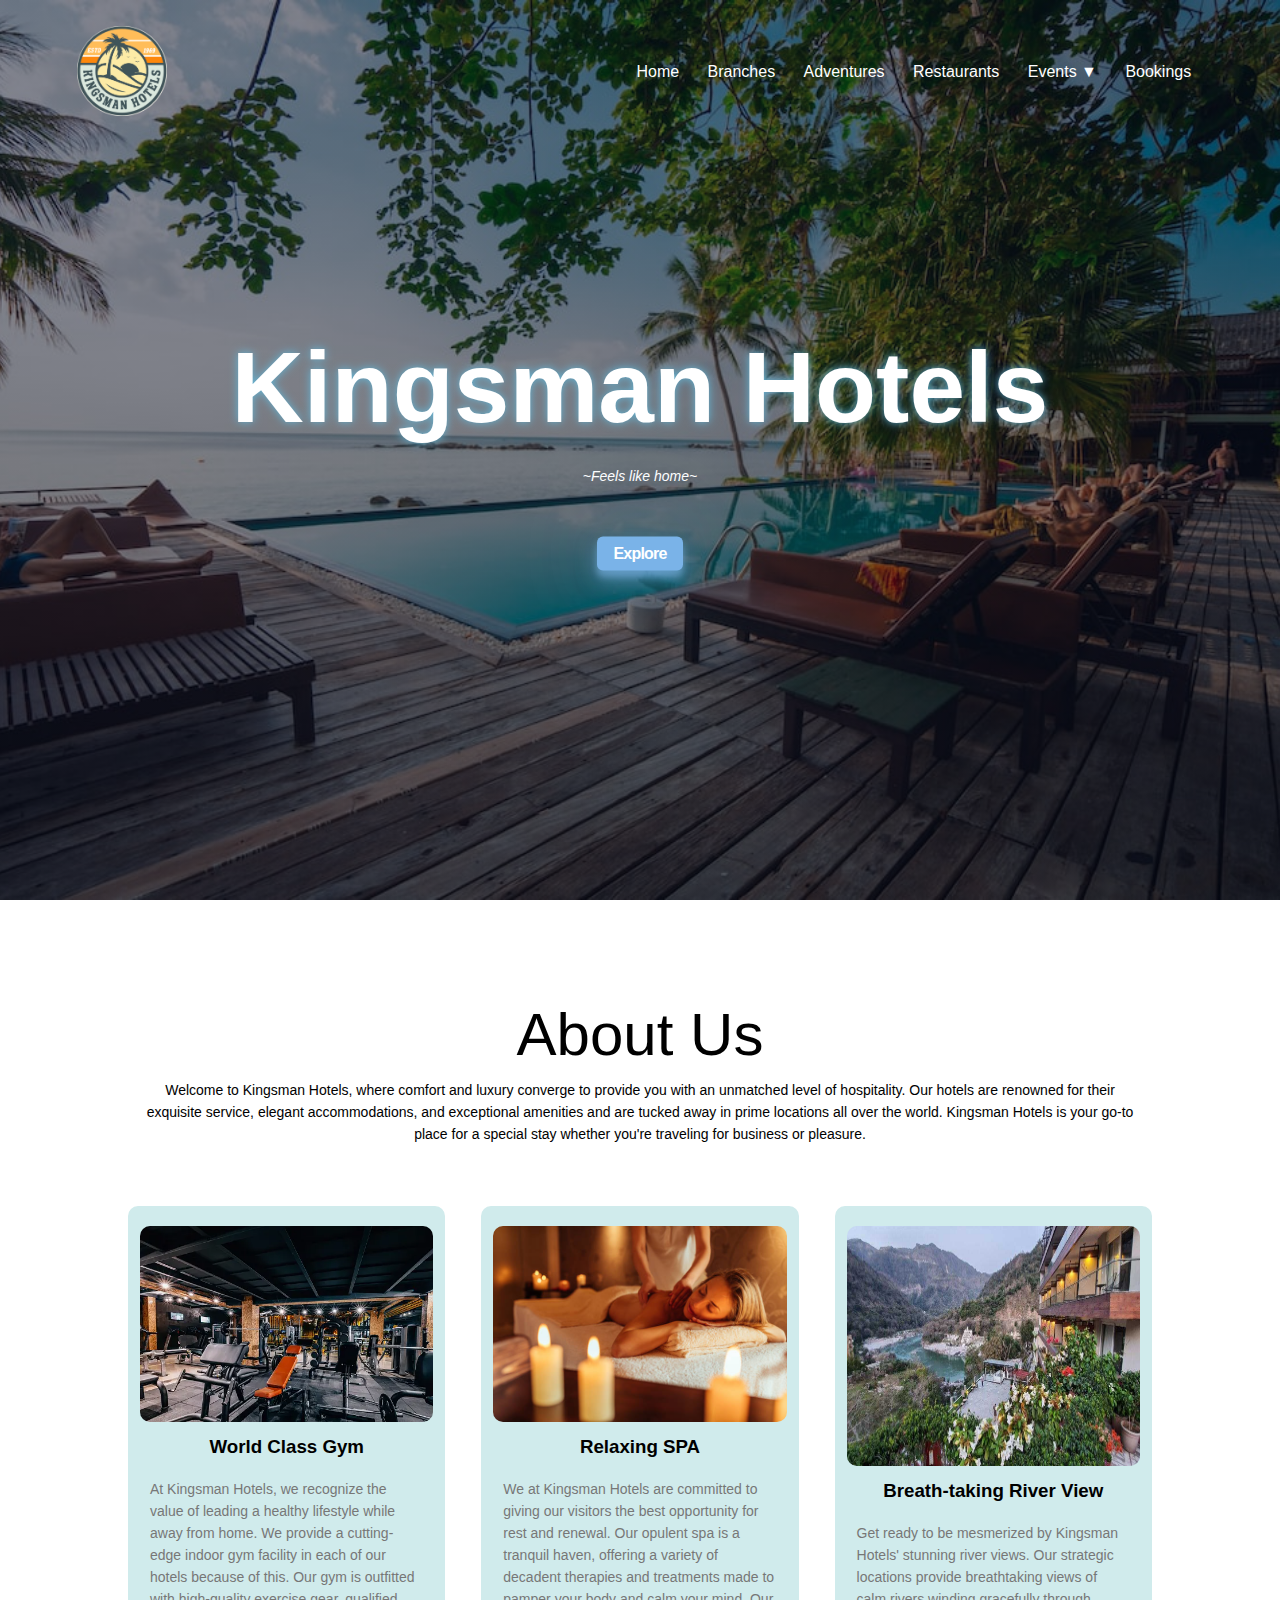
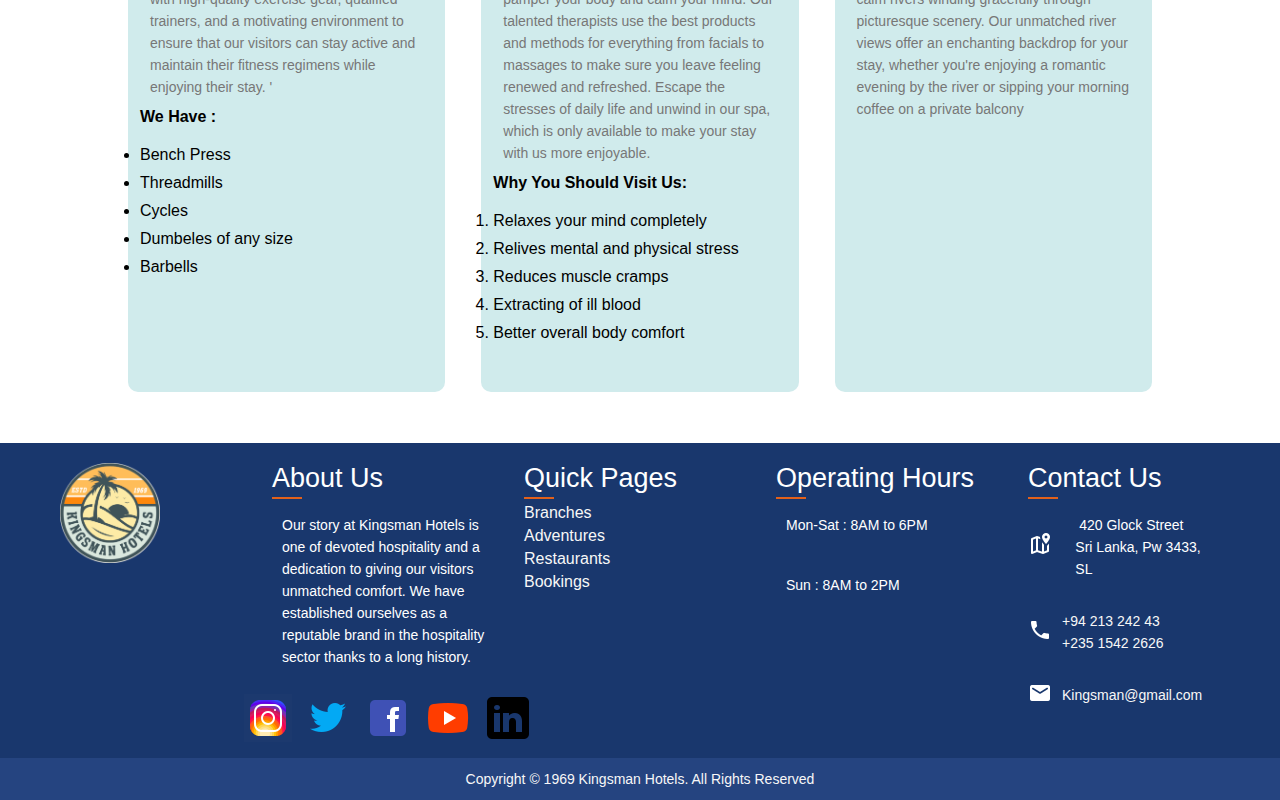
<file: index.html>
<!DOCTYPE html>

<html>
    <head>
        <meta name="viewport" content="width=device-width, initial-scale=1.0">
        <title>Kingsman Hotels</title>
        <link rel="stylesheet" href="styles/home.css">
        
        <link rel="apple-touch-icon" sizes="180x180" href="favicons/apple-touch-icon.png">
        <link rel="icon" type="image/png" sizes="32x32" href="favicons/favicon-32x32.png">
        <link rel="icon" type="image/png" sizes="16x16" href="favicons/favicon-16x16.png">
        <link rel="manifest" href="manifest.json">
        <link rel="mask-icon" href="favicons/safari-pinned-tab.svg" color="#f5f5f5">
        <link rel="shortcut icon" href="favicons/favicon.ico">
        <meta name="msapplication-TileColor" content="#f5f5f5">
        <meta name="msapplication-config" content="favicons/browserconfig.xml">
        <meta name="theme-color" content="#f5f5f5">
        


    </head>

    <body>
        <section class="header">
            <nav>
                <a href="#"><img id="logo"   src="images/oglogo.png" alt="logo"></a>
                <div class="nav-links" id="navLinks">
                    <img src="images/icons/cross2.png" class="fa" onclick="hideMenu()">
                    <ul>
                        <li><a href="index.html">Home</a></li>
                        <li><a href="branches.html">Branches</a></li>
                        <li><a href="adventures.html">Adventures</a></li>
                        <li><a href="restaurant.html">Restaurants</a></li>
                        <li>
                            <a href="#">Events ▼</a>
                            <ul class="dropdown">
                                <li><a href="weddings.html">Weddings</a></li>
                                <li><a href="workshops.html">Workshops </a></li>
                            </ul>                                                                       
                        </li>
                        <li><a href="booking.html">Bookings</a></li>
                    </ul>
                </div>
                <img src="images/icons/menubar.png" class="fa" onclick="showMenu()">
            </nav>
        <div class="text-box">
            <h1 class="glow-text">Kingsman Hotels</h1>
            <p><i>~Feels like home~</i></p>

            <a href="#ex" class="hero-btn">Explore</a>



        </div>
        
        </section>

        <!-----Features-->
        <section class="home-sketch">
            <div id="ex"></div>
        
        <section class="features">
            <div class="home-box">
            <h1>About Us</h1>
            <p class="intro-para">Welcome to Kingsman Hotels, where comfort and luxury converge to provide you with an unmatched level of hospitality. Our hotels are renowned for their exquisite service, elegant accommodations, and exceptional amenities and are tucked away in prime locations all over the world. Kingsman Hotels is your go-to place for a special stay whether you're traveling for business or pleasure.
            
           
                        </p>
            </div>
            <div class="row">
                <div class="features-col">
                    <img src="images/gym.webp">
                    <h3>World Class Gym</h3>
                    <p>At Kingsman Hotels, we recognize the value of leading a healthy lifestyle while away from home. We provide a cutting-edge indoor gym facility in each of our hotels because of this. Our gym is outfitted with high-quality exercise gear, qualified trainers, and a motivating environment to ensure that our visitors can stay active and maintain their fitness regimens while enjoying their stay. '<br>
                        <h4><b>We Have :</b></h4> </p>
                         <ul class="home-list">
            
                            <li>Bench Press</li>
                            <li>Threadmills</li>
                            <li>Cycles</li>
                            <li>Dumbeles of any size</li>
                            <li>Barbells</li>
                        </ul>  
                </div>
                <div class="features-col">
                    <img src="images/spa3.jpg">
                    <h3>Relaxing SPA</h3>
                    <p>We at Kingsman Hotels are committed to giving our visitors the best opportunity for rest and renewal. Our opulent spa is a tranquil haven, offering a variety of decadent therapies and treatments made to pamper your body and calm your mind. Our talented therapists use the best products and methods for everything from facials to massages to make sure you leave feeling renewed and refreshed. Escape the stresses of daily life and unwind in our spa, which is only available to make your stay with us more enjoyable.
                        <br>

                        <h4><b>Why You Should Visit Us: </b></h4> </p> 
                        <ol class="home-list">
                            <li>Relaxes your mind completely</li>
                            <li>Relives mental and physical stress</li>
                            <li>Reduces muscle cramps</li>
                            <li>Extracting of ill blood</li>
                            <li>Better overall body comfort</li>
                        </ol>
                    
                    
                    
                    </p>
                </div>
                <div class="features-col">
                    <img src="images/river2.jpg" height="240">
                    <h3>Breath-taking River View</h3>
                    <p>Get ready to be mesmerized by Kingsman Hotels' stunning river views. Our strategic locations provide breathtaking views of calm rivers winding gracefully through picturesque scenery. Our unmatched river views offer an enchanting backdrop 
                        for your stay, whether you're enjoying a romantic evening by the river or sipping your morning coffee on a private balcony</p>
                </div>
            </div>
        </section>
        </section>


 <!--footer-->
            
        <footer>
            <div class="footer-container">

                <div class="foot-logo">
                    <img src="images/oglogo.png">
                </div>
                
                <div class="sec-aboutus">
                    <h2>About Us</h2>
                    <p>Our story at Kingsman Hotels is one of devoted hospitality and a dedication to giving our visitors unmatched comfort. We have established ourselves as a reputable brand in the hospitality sector thanks to a long history.
                    </p>
                    <ul class="sci">

                        <li><a href="#"><img src="images/icons/insta1.png" ></a></li>
                        <li><a href="#"><img src="images/icons/twitter.png"></a></li>
                        <li><a href="#"><img src="images/icons/facebook.png"></a></li>
                        <li><a href="#"><img src="images/icons/youtube.png"></a></li>
                        <li><a href="#"><img src="images/icons/linkedin.png"></a></li>
                    </ul>
                </div>
                <div class="sec-quicklinks">
                    <h2>Quick Pages</h2>
                    <ul>
                        <li> <a href="branches.html">Branches</a> </li>
                        <li> <a href="adventures.html">Adventures</a> </li>
                        <li> <a href="restaurant.html">Restaurants</a> </li>
                        <li> <a href="booking.html">Bookings</a> </li>
                        
                    </ul>
                </div>

                <div class="hours">
                    <h2>Operating Hours</h2>
                    <p> Mon-Sat : 8AM to 6PM</p> <br>
                    <p> Sun : 8AM to 2PM</p>
                </div>
                <div class="sec-contact">
                    <h2>Contact Us</h2>
                    <ul class="info">
                        <li>
                            <span><img src="images/icons/mapmark.png"></span>
                            &nbsp;&nbsp;&nbsp;<p>&nbsp;420 Glock Street<Br>
                            Sri Lanka, Pw 3433, <BR>SL</p>
                        </li>
                        <li>
                            <span><img src="images/icons/phone3.png" ></span>
                            <p><a href="tel:+12852525">+94 213 242 43</a><br>
                                <a href="tel:+12852525">+235 1542 2626</a></p>   
                        </li>
                        <li>
                            <span><img src="images/icons/envelope.png"></span>
                            <p><a href="mailto:Kingsman@gmail.com">Kingsman@gmail.com</a> </p>
                        </li>
                    </ul>
                </div>
            </div>


            <!----footer social icons: 

Instagram Icons, Logos, Symbols – Free download PNG, SVG (no date b). Available at: https://icons8.com/icons/set/instagram.
Facebook Icons, Logos, Symbols – Free download PNG, SVG (no date). Available at: https://icons8.com/icons/set/facebook.
YouTube Icons, Logos, Symbols – Free download PNG, SVG (no date). Available at: https://icons8.com/icons/set/youtube.
LinkedIn Icons, Logos, Symbols – Free download PNG, SVG (no date). Available at: https://icons8.com/icons/set/linkedin.
Twitter Icons, Logos, Symbols – Free download PNG, SVG (no date). Available at: https://icons8.com/icons/set/twitter.


header:
Kaunas, S. (2020) brown wooden table and chairs on brown wooden deck near body of water during daytime, Unsplash. Available at: https://unsplash.com/photos/TAgGZWz6Qg8.


backg

Siricharattakul, S. (2021) “Download Abstract blur beautiful hotel and resort background for free,” Vecteezy [Preprint]. Available at: https://www.vecteezy.com/photo/2258018-abstract-blur-beautiful-hotel-and-resort-background.


gym:
Unsplash (no date) Unsplash | Beautiful Free Photo Community. Available at: https://unsplash.com/s/photos/gym-weights.

spa:

Bernardbodo (2018) Young woman enjoying a massage at a spa. Available at: https://www.istockphoto.com/photo/soaked-up-in-the-serenity-gm951646474-259765755.

river-view: 

Holidify (2023) “Riverside Resorts in Rishikesh for The Ganga Views,” www.holidify.com [Preprint]. Available at: https://www.holidify.com/hotel-collections/riverside-resorts-in-rishikesh. -->

        </footer>
        <div class="copyright-text">
            <p>Copyright © 1969 Kingsman Hotels. All Rights Reserved</p>
        </div>
                


        <!-------JavaScript for toggle menu-->
    <script>
        var navLinks = document.getElementById("navLinks");

        function showMenu() {
            navLinks.style.right = "0";
        }

        function hideMenu(){
            navLinks.style.right="-200px";
        }




    </script>
    </body>
</html>
</file>
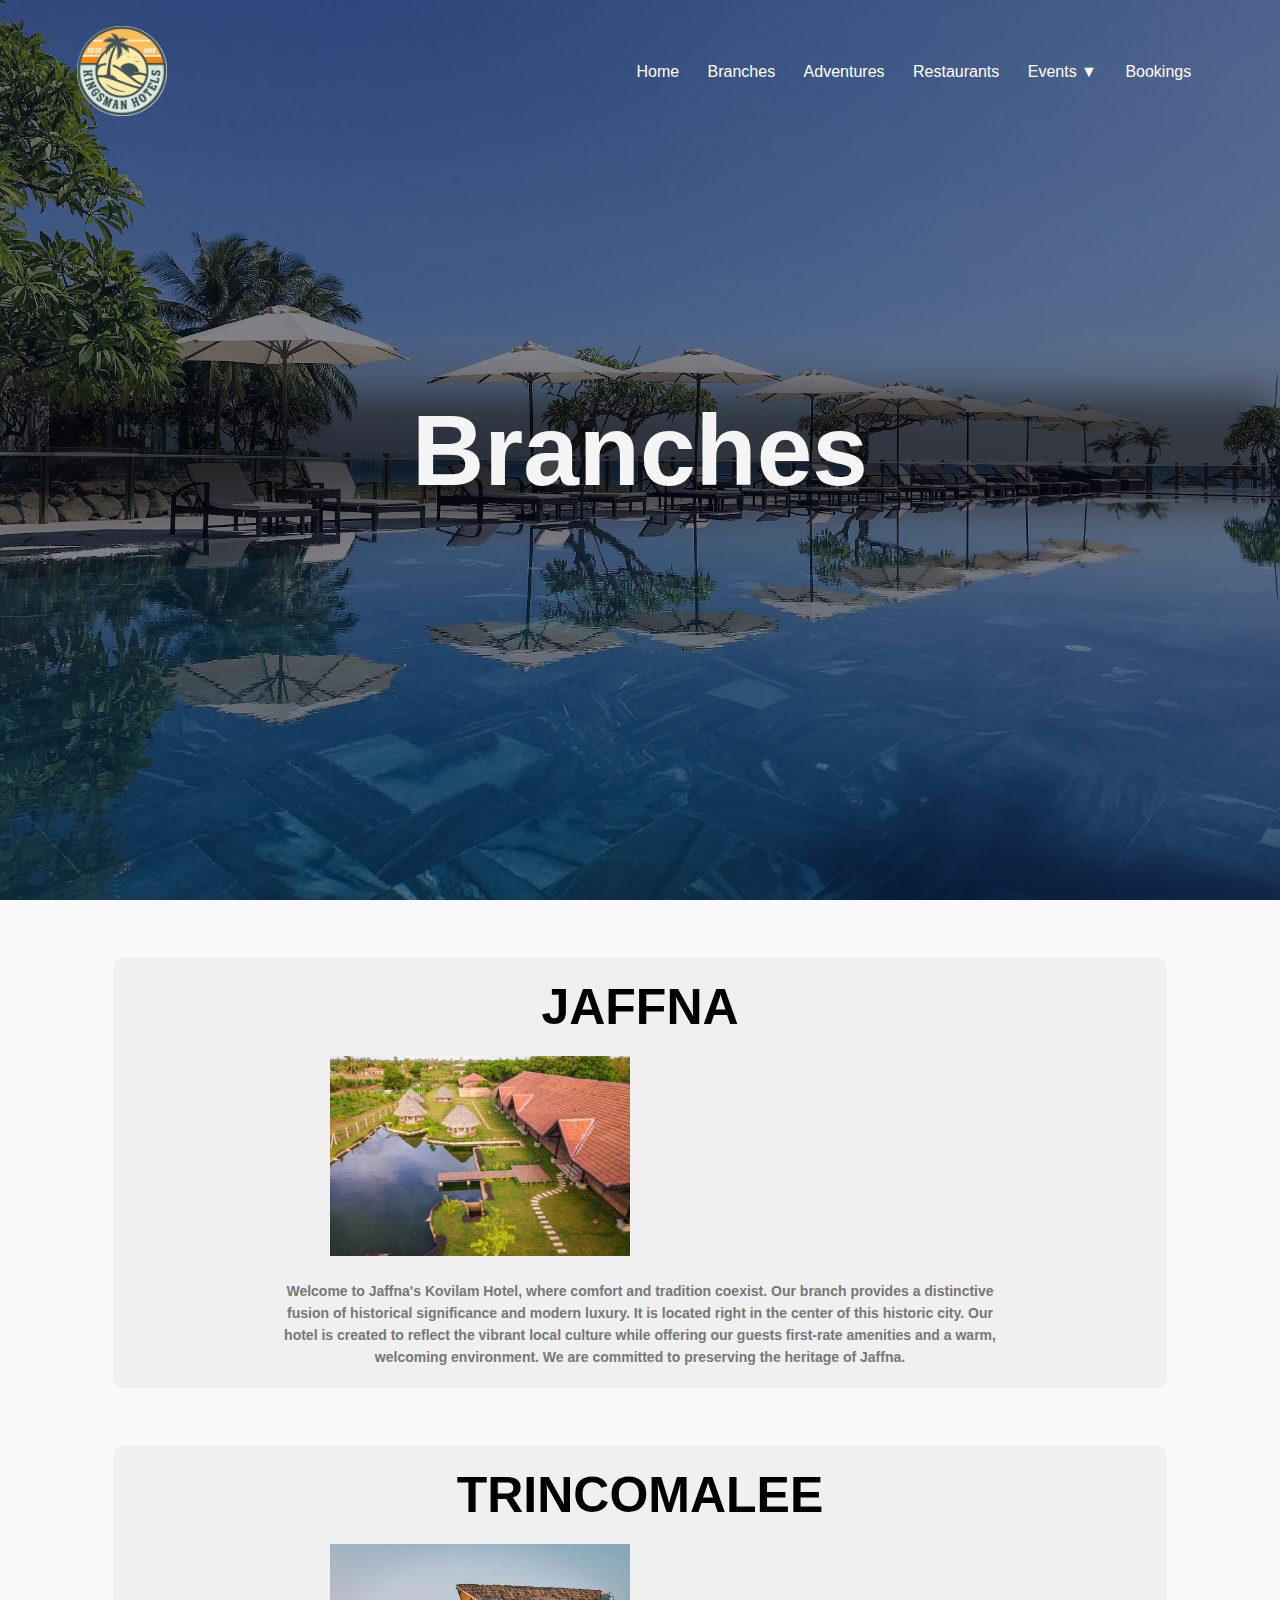
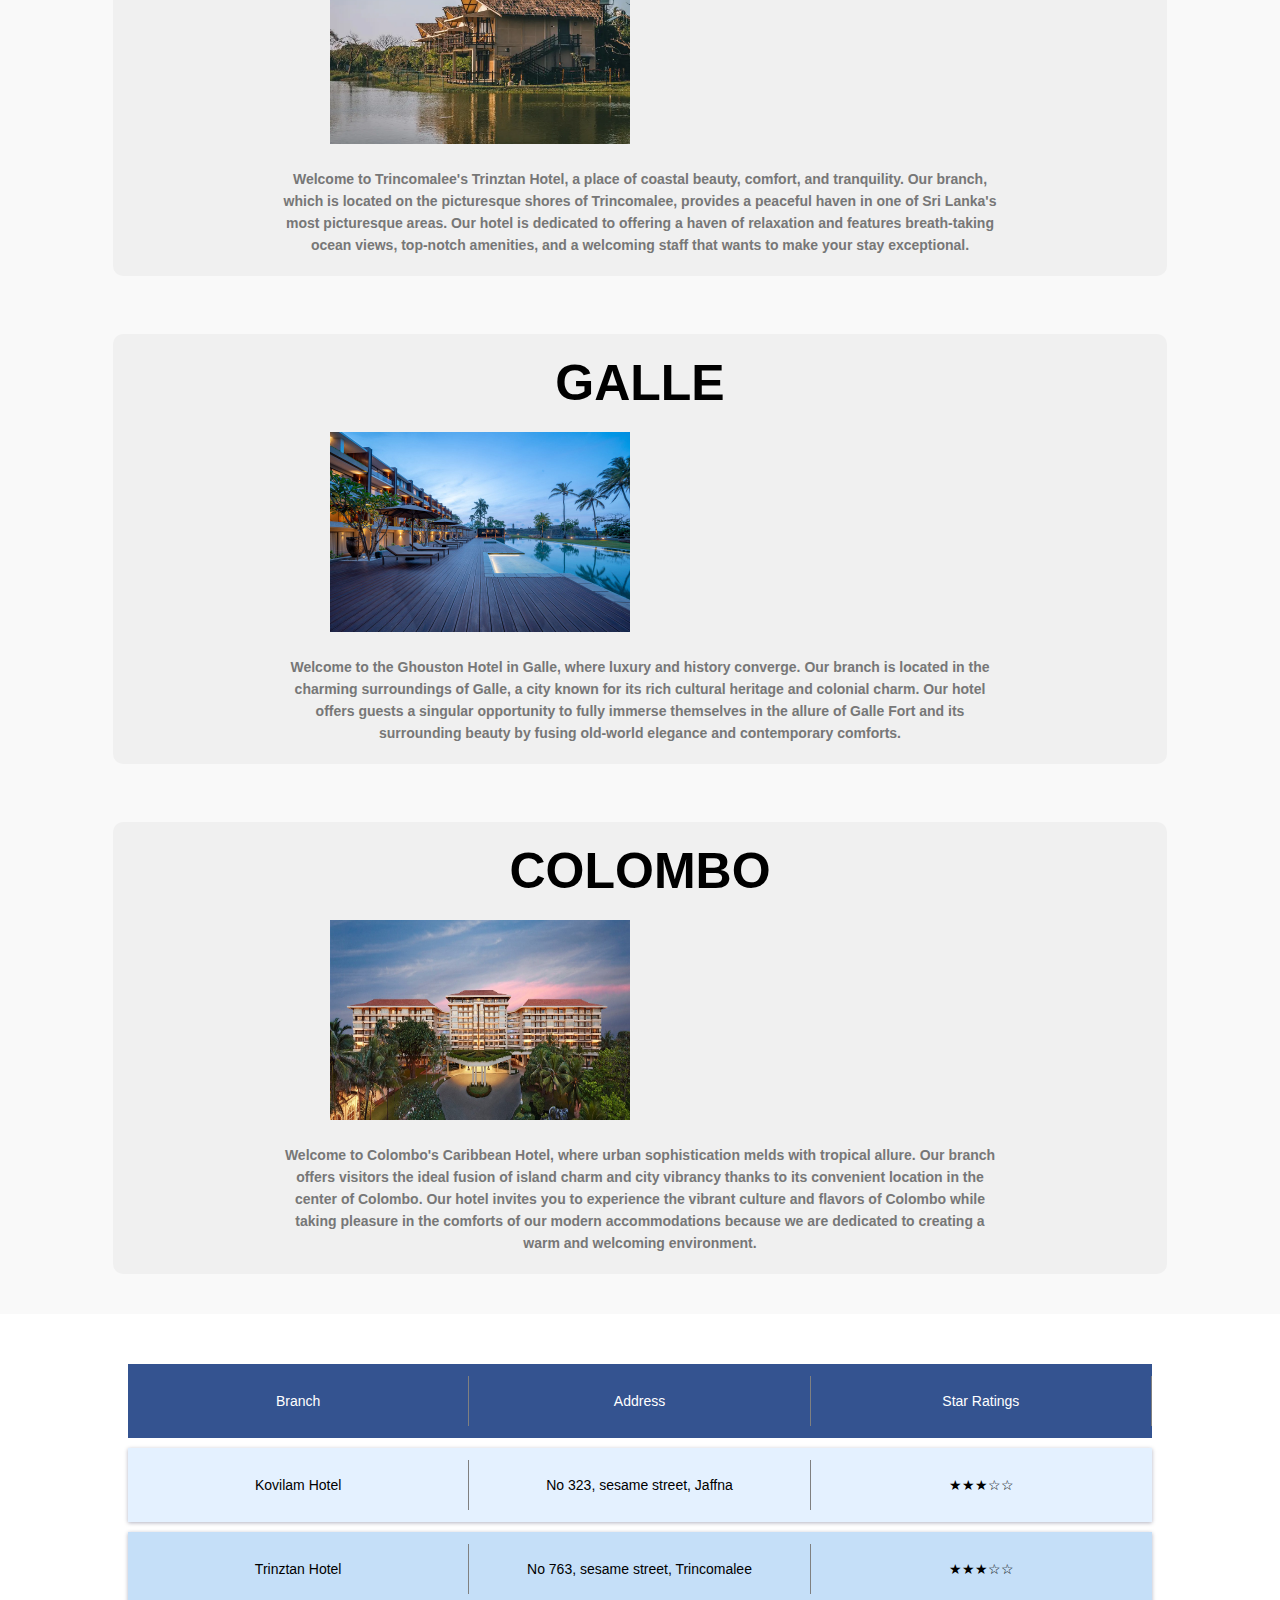
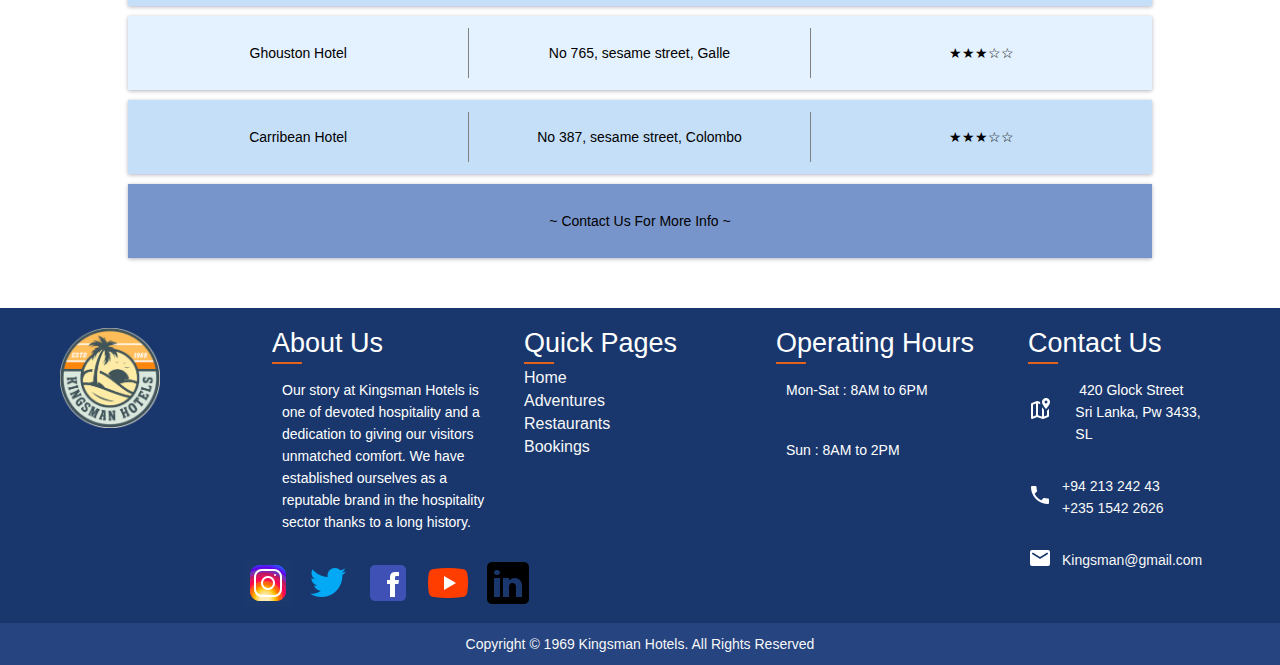
<file: branches.html>
<!DOCTYPE html>

<html>
    <head>
        <meta name="viewport" content="width=device-width, initial-scale=1.0">
        <title>Kingsman Hotels</title>
        <link rel="stylesheet" href="styles/home.css">
        
        <link rel="apple-touch-icon" sizes="180x180" href="favicons/apple-touch-icon.png">
        <link rel="icon" type="image/png" sizes="32x32" href="favicons/favicon-32x32.png">
        <link rel="icon" type="image/png" sizes="16x16" href="favicons/favicon-16x16.png">
        <link rel="manifest" href="manifest.json">
        <link rel="mask-icon" href="favicons/safari-pinned-tab.svg" color="#f5f5f5">
        <link rel="shortcut icon" href="favicons/favicon.ico">
        <meta name="msapplication-TileColor" content="#f5f5f5">
        <meta name="msapplication-config" content="favicons/browserconfig.xml">
        <meta name="theme-color" content="#f5f5f5">
        
        


    </head>

    <body class="backg">
        
        <section class="branch-header">
            <nav>
                <a href="#"><img id="logo" src="images/oglogo.png" alt="logo"></a>
                <div class="nav-links" id="navLinks">
                    <img src="images/icons/cross2.png" class="fa" onclick="hideMenu()">
                    <ul>
                        <li><a href="index.html">Home</a></li>
                        <li><a href="branches.html">Branches</a></li>
                        <li><a href="adventures.html">Adventures</a></li>
                        <li><a href="restaurant.html">Restaurants</a></li>
                        <li>
                            <a href="#">Events ▼</a>
                            <ul class="dropdown">
                                <li><a href="weddings.html">Weddings</a></li>
                                <li><a href="workshops.html">Workshops </a></li>
                            </ul>                                                                       
                        </li>
                        <li><a href="booking.html">Bookings</a></li>
                    </ul>
                </div>
                <img src="images/icons/menubar.png" class="fa" onclick="showMenu()">
            </nav>
            <div  class="branch-topic">
                <h1> Branches</h1>
                
            </div>
        </section>
        


    
        <section class="main_backg">
            <br>
            
                <section class="sec">
                    <div class="branch-full">
                        <div class="branch-name">
                            <h1 class="sec-header">JAFFNA</h1> 
                        </div>
                        <div class="sec-content">
                            <div class="sec-img">
                                <img src="images/jaffna.jpg">
                            </div>
                            <iframe src="https://www.google.com/maps/embed?pb=!1m18!1m12!1m3!1d3933.191216247005!2d80.01107957480713!3d9.664697078714935!2m3!1f0!2f0!3f0!3m2!1i1024!2i768!4f13.1!3m3!1m2!1s0x3afe56aa3b5ed5d1%3A0x833c08ea7eb5685e!2sJetwing%20Jaffna!5e0!3m2!1sen!2sth!4v1694403410558!5m2!1sen!2sth" width="600" height="450" style="border:0;" allowfullscreen="" loading="lazy" referrerpolicy="no-referrer-when-downgrade"></iframe>
                            <p class="para">Welcome to Jaffna's Kovilam Hotel, where comfort and tradition coexist. Our branch provides a distinctive fusion of historical significance and modern luxury. It is located right in the center of this historic city. Our hotel is created to reflect the vibrant local culture while offering our guests first-rate amenities and a warm, welcoming environment. We are committed to preserving the heritage of Jaffna.
                            </p>
                    </div>
                </section>
        
            
            
            <Br>
            
           
            <section class="sec">
                <div class="branch-full">
                        <div class="branch-name">
                            <h1 class="sec-header">TRINCOMALEE</h1>
                        </div>
                        
                        <div class="sec-content">
                            <div class="sec-img">
                                <img src="images/trinco.webp">
                            </div>
                            
                            <iframe src="https://www.google.com/maps/embed?pb=!1m18!1m12!1m3!1d3944.999011539184!2d81.21772637782092!3d8.59609167359135!2m3!1f0!2f0!3f0!3m2!1i1024!2i768!4f13.1!3m3!1m2!1s0x3afbbcf17403f589%3A0xc31989880d9b68d0!2sJKAB%20Beach%20Resort!5e0!3m2!1sen!2sth!4v1694403454759!5m2!1sen!2sth" width="600" height="450" style="border:0;" allowfullscreen="" loading="lazy" referrerpolicy="no-referrer-when-downgrade"></iframe>
                            
                            
                            <p class="para">Welcome to Trincomalee's Trinztan Hotel, a place of coastal beauty, comfort, and tranquility. Our branch, which is located on the picturesque shores of Trincomalee, provides a peaceful haven in one of Sri Lanka's most picturesque areas. Our hotel is dedicated to offering a haven of relaxation and features breath-taking ocean views, top-notch amenities, and a welcoming staff that wants to make your stay exceptional.</p>
                        </div>
                </div>    
            </section>
            
            <Br>
            
            
            <section class="sec">
                <div class="branch-full">
                        <div class="branch-name">
                            <h1 class="sec-header">GALLE</h1>
                        </div>
                        <div class="sec-content">
                            <div class="sec-img">
                            
                            <img src="images/galle1.jpg" >
                        </div>
                        <iframe src="https://www.google.com/maps/embed?pb=!1m18!1m12!1m3!1d3967.730072289573!2d80.20988897478279!3d6.031735228683021!2m3!1f0!2f0!3f0!3m2!1i1024!2i768!4f13.1!3m3!1m2!1s0x3ae173a2d8360235%3A0xdf2f74057e1c0bdb!2sLe%20Grand%20Galle!5e0!3m2!1sen!2sth!4v1694403486947!5m2!1sen!2sth" width="600" height="450" style="border:0;" allowfullscreen="" loading="lazy" referrerpolicy="no-referrer-when-downgrade"></iframe>
                        
                            
                            
                            <p class="para">Welcome to the Ghouston Hotel in Galle, where luxury and history converge. Our branch is located in the charming surroundings of Galle, a city known for its rich cultural heritage and colonial charm. Our hotel offers guests a singular opportunity to fully immerse themselves in the allure of Galle Fort and its surrounding beauty by fusing old-world elegance and contemporary comforts.
                            </p>
                        </div>
                
                    
                </div>
            </section>
            <br>
            
            <section class="sec">
                <div class="branch-full">
                        <div class="branch-name">
                            <h1 class="sec-header">COLOMBO</h1>
                        </div>
                        
                        
                        <div class="sec-content">
                            <div class="sec-img ">
                                <img src="images/colombo.jpeg">
                            </div>
                            <iframe src="https://www.google.com/maps/embed?pb=!1m18!1m12!1m3!1d3960.6484428465883!2d79.84216527478706!3d6.932555018275134!2m3!1f0!2f0!3f0!3m2!1i1024!2i768!4f13.1!3m3!1m2!1s0x3ae259132e85493d%3A0x9d5e04ea64814a8!2sHilton%20Colombo!5e0!3m2!1sen!2sth!4v1694403523038!5m2!1sen!2sth" width="600" height="450" style="border:0;" allowfullscreen="" loading="lazy" referrerpolicy="no-referrer-when-downgrade"></iframe>

                            
                            
                            
                            <p class="para">Welcome to Colombo's Caribbean Hotel, where urban sophistication melds with tropical allure. Our branch offers visitors the ideal fusion of island charm and city vibrancy thanks to its convenient location in the center of Colombo. Our hotel invites you to experience the vibrant culture and flavors of Colombo while taking pleasure in the comforts of our modern accommodations because we are dedicated to creating a warm and welcoming environment.
                            </p>
                        </div>
                </div>    
            </section>
            


            
        </section>

        <div class="table-box">
            <div class="table-row table-head">
                <div class="table-cell">
                    <p>Branch</p>
                </div>
                <div class="table-cell">
                    <p>Address</p>
                </div>
                <div class="table-cell">
                    <p>Star Ratings</p>
                </div>

            </div>
            <div class="table-row  light-row">
                <div class="table-cell">
                    <p>Kovilam Hotel</p>
                </div>
                <div class="table-cell">
                    <p>No 323, sesame street, Jaffna</p>
                </div>
                <div class="table-cell  last-cell">
                    <p>★★★☆☆</p>
                </div>

            </div>
            <div class="table-row  dark-row">
                <div class="table-cell">
                    <p>Trinztan Hotel</p>
                </div>
                <div class="table-cell">
                    <p>No 763, sesame street, Trincomalee</p>
                </div>
                <div class="table-cell  last-cell">
                    <p>★★★☆☆</p>
                </div>

            </div>
            <div class="table-row  light-row">
                <div class="table-cell">
                    <p>Ghouston Hotel</p>
                </div>
                <div class="table-cell">
                    <p>No 765, sesame street, Galle</p>
                </div>
                <div class="table-cell  last-cell">
                    <p>★★★☆☆</p>
                </div>

            </div>
            <div class="table-row dark-row">
                <div class="table-cell">
                    <p>Carribean Hotel </p>
                </div>
                <div class="table-cell">
                    <p>No 387, sesame street, Colombo</p>
                </div>
                <div class="table-cell  last-cell">
                    <p>★★★☆☆</p>
                </div>

            </div>
            <div class="table-row table-footer">
                <div class="table-cell  last-cell">
                    <p>~ Contact Us For More Info ~</p>
                </div>

            </div>
        </div>
            
        

        <footer>
                <div class="footer-container">
    
                    <div class="foot-logo">
                        <img src="images/oglogo.png">
                    </div>
                    
                    <div class="sec-aboutus">
                        <h2>About Us</h2>
                        <p>Our story at Kingsman Hotels is one of devoted hospitality and a dedication to giving our visitors unmatched comfort. We have established ourselves as a reputable brand in the hospitality sector thanks to a long history.</p>
                        <ul class="sci">
    
                            <li><a href="#"><img src="images/icons/insta1.png" ></a></li>
                            <li><a href="#"><img src="images/icons/twitter.png"></a></li>
                            <li><a href="#"><img src="images/icons/facebook.png"></a></li>
                            <li><a href="#"><img src="images/icons/youtube.png"></a></li>
                            <li><a href="#"><img src="images/icons/linkedin.png"></a></li>
                        </ul>
                    </div>
                    <div class="sec-quicklinks">
                        <h2>Quick Pages</h2>
                        <ul>
                            <li> <a href="index.html">Home</a> </li>
                            
                            <li> <a href="adventures.html">Adventures</a> </li>
                            <li> <a href="restaurant.html">Restaurants</a> </li>
                            <li> <a href="booking.html">Bookings</a> </li>
                            
                        </ul>
                    </div>
    
                    <div class="hours">
                        <h2>Operating Hours</h2>
                        <p> Mon-Sat : 8AM to 6PM</p> <br>
                        <p> Sun : 8AM to 2PM</p>
                    </div>
                    <div class="sec-contact">
                        <h2>Contact Us</h2>
                        <ul class="info">
                            <li>
                                <span><img src="images/icons/mapmark.png"></span>
                                &nbsp;&nbsp;&nbsp;<p>&nbsp;420 Glock Street<Br>
                                Sri Lanka, Pw 3433, <BR>SL</p>
                            </li>
                            <li>
                                <span><img src="images/icons/phone3.png" ></span>
                                <p><a href="tel:+12852525">+94 213 242 43</a><br>
                                    <a href="tel:+12852525">+235 1542 2626</a></p>   
                            </li>
                            <li>
                                <span><img src="images/icons/envelope.png"></span>
                                <p><a href="mailto:Kingsman@gmail.com">Kingsman@gmail.com</a> </p>
                            </li>
                        </ul>
                    </div>
                </div>


                <!---header:

Nhựt, P. (2020) White Patio Umbrellas Near Swimming Pool · Free Stock Photo, Pexels. Available at: https://www.pexels.com/photo/white-patio-umbrellas-near-swimming-pool-5615795/.


background:

Siricharattakul, S. (2021) “Download Abstract blur beautiful hotel and resort background for free,” Vecteezy [Preprint]. Available at: https://www.vecteezy.com/photo/2258018-abstract-blur-beautiful-hotel-and-resort-background.


footer social icons:

Instagram Icons, Logos, Symbols – Free download PNG, SVG (no date b). Available at: https://icons8.com/icons/set/instagram.
Facebook Icons, Logos, Symbols – Free download PNG, SVG (no date). Available at: https://icons8.com/icons/set/facebook.
YouTube Icons, Logos, Symbols – Free download PNG, SVG (no date). Available at: https://icons8.com/icons/set/youtube.
LinkedIn Icons, Logos, Symbols – Free download PNG, SVG (no date). Available at: https://icons8.com/icons/set/linkedin.
Twitter Icons, Logos, Symbols – Free download PNG, SVG (no date). Available at: https://icons8.com/icons/set/twitter.

jaffna:

GiOSOL (no date) Hotels in Jaffna, Places to stay in Jaffna, Jaffna Accommodation, Villas in Jaffna - Magical Isle Holidays, Sri Lanka. Available at: https://www.magicalisleholidays.com/accommodation-jaffna.html.

trincomalee:

Black, K.C. (2023) “Sri Lanka calling: Head to the coolest Trincomalee boutique hotels for a beach vacay off the beaten track,” The Hotel Journal [Preprint]. Available at: https://thehoteljournal.com/trincomalee-boutique-hotels-sri-lanka/.

colombo:

Galle: 

LE GRAND GALLE $118 ($̶2̶1̶9̶) - Updated 2023 Prices & Hotel Reviews - Sri Lanka (no date). Available at: https://www.tripadvisor.com/Hotel_Review-g297896-d14033359-Reviews-Le_Grand_Galle-Galle_Galle_District_Southern_Province.html.  --->
    
        </footer>
        <div class="copyright-text">

            <p>Copyright © 1969 Kingsman Hotels. All Rights Reserved</p>
        </div>

            
        

                    <!-------JavaScript for toggle menu-->
        <script>
            var navLinks = document.getElementById("navLinks");

            function showMenu() {
                navLinks.style.right = "0";
            }

            function hideMenu(){
                navLinks.style.right="-200px";
            }




        </script>






    </body>
</file>
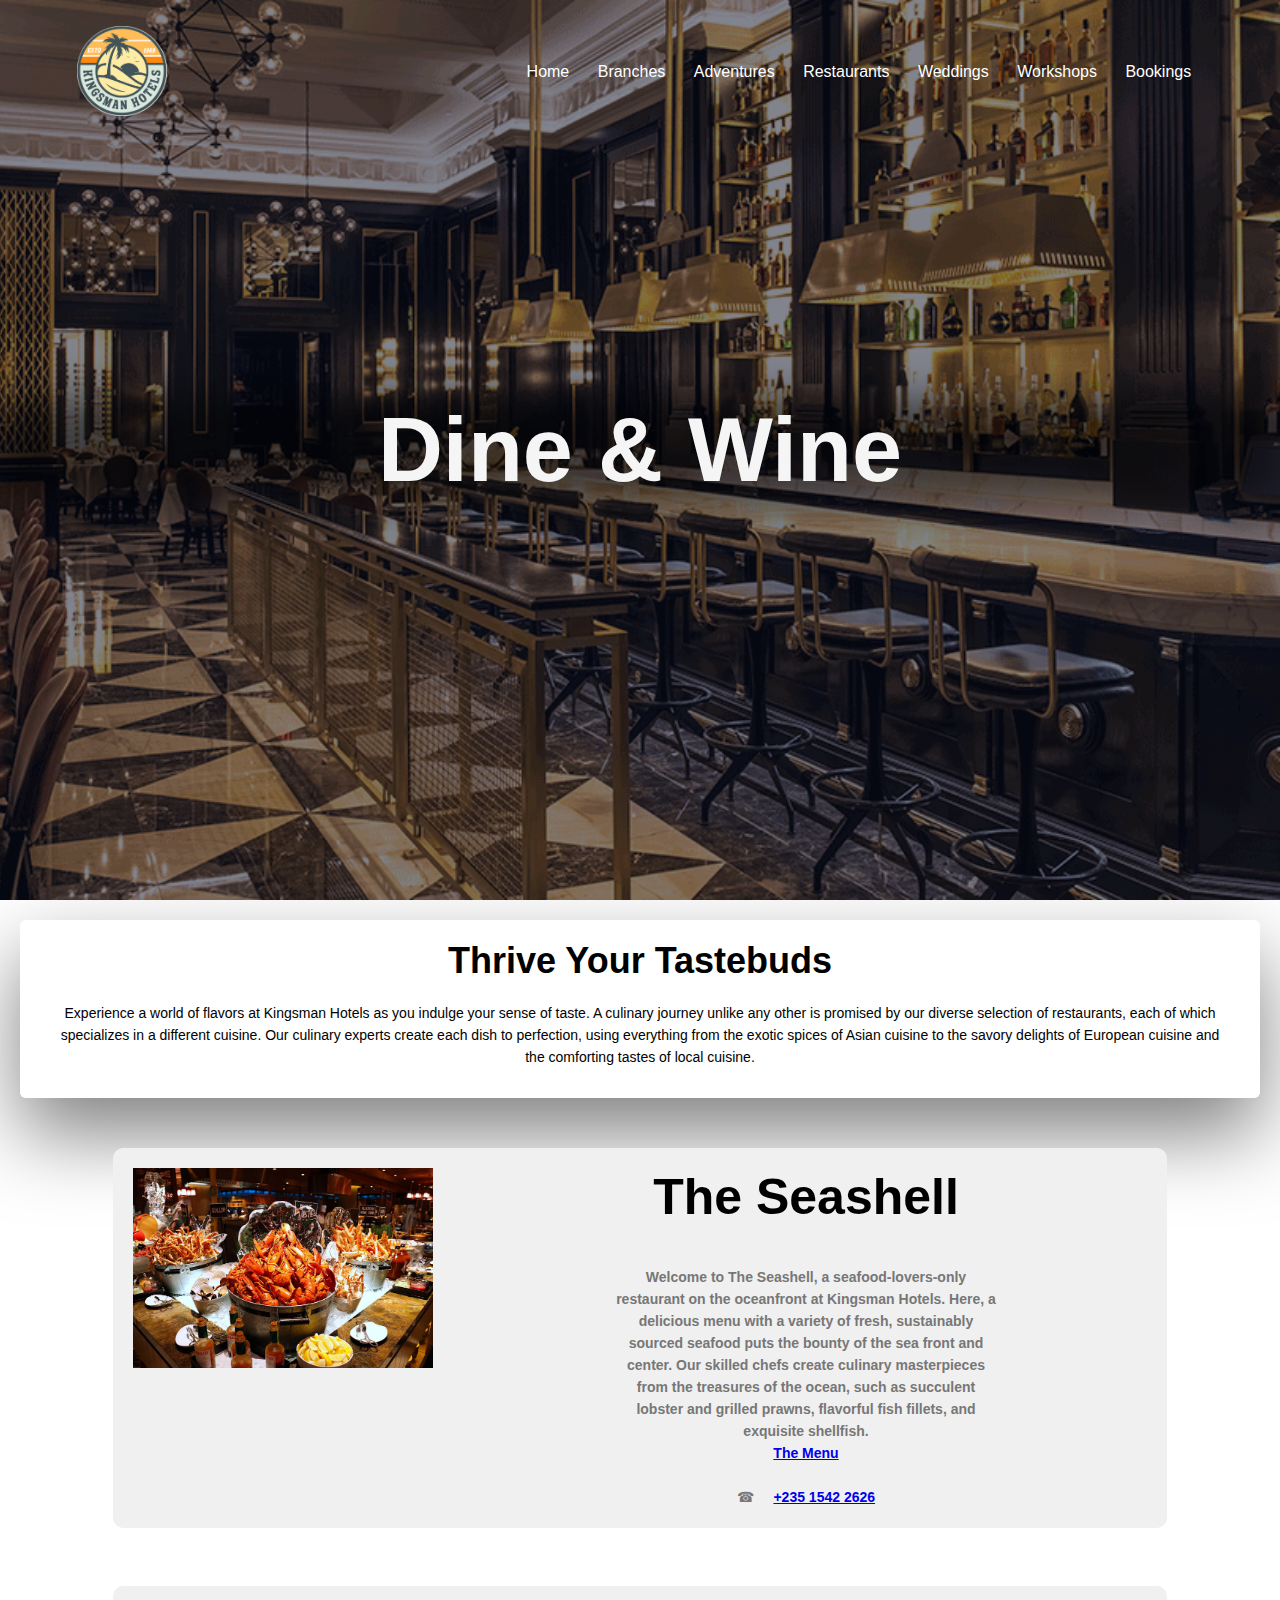
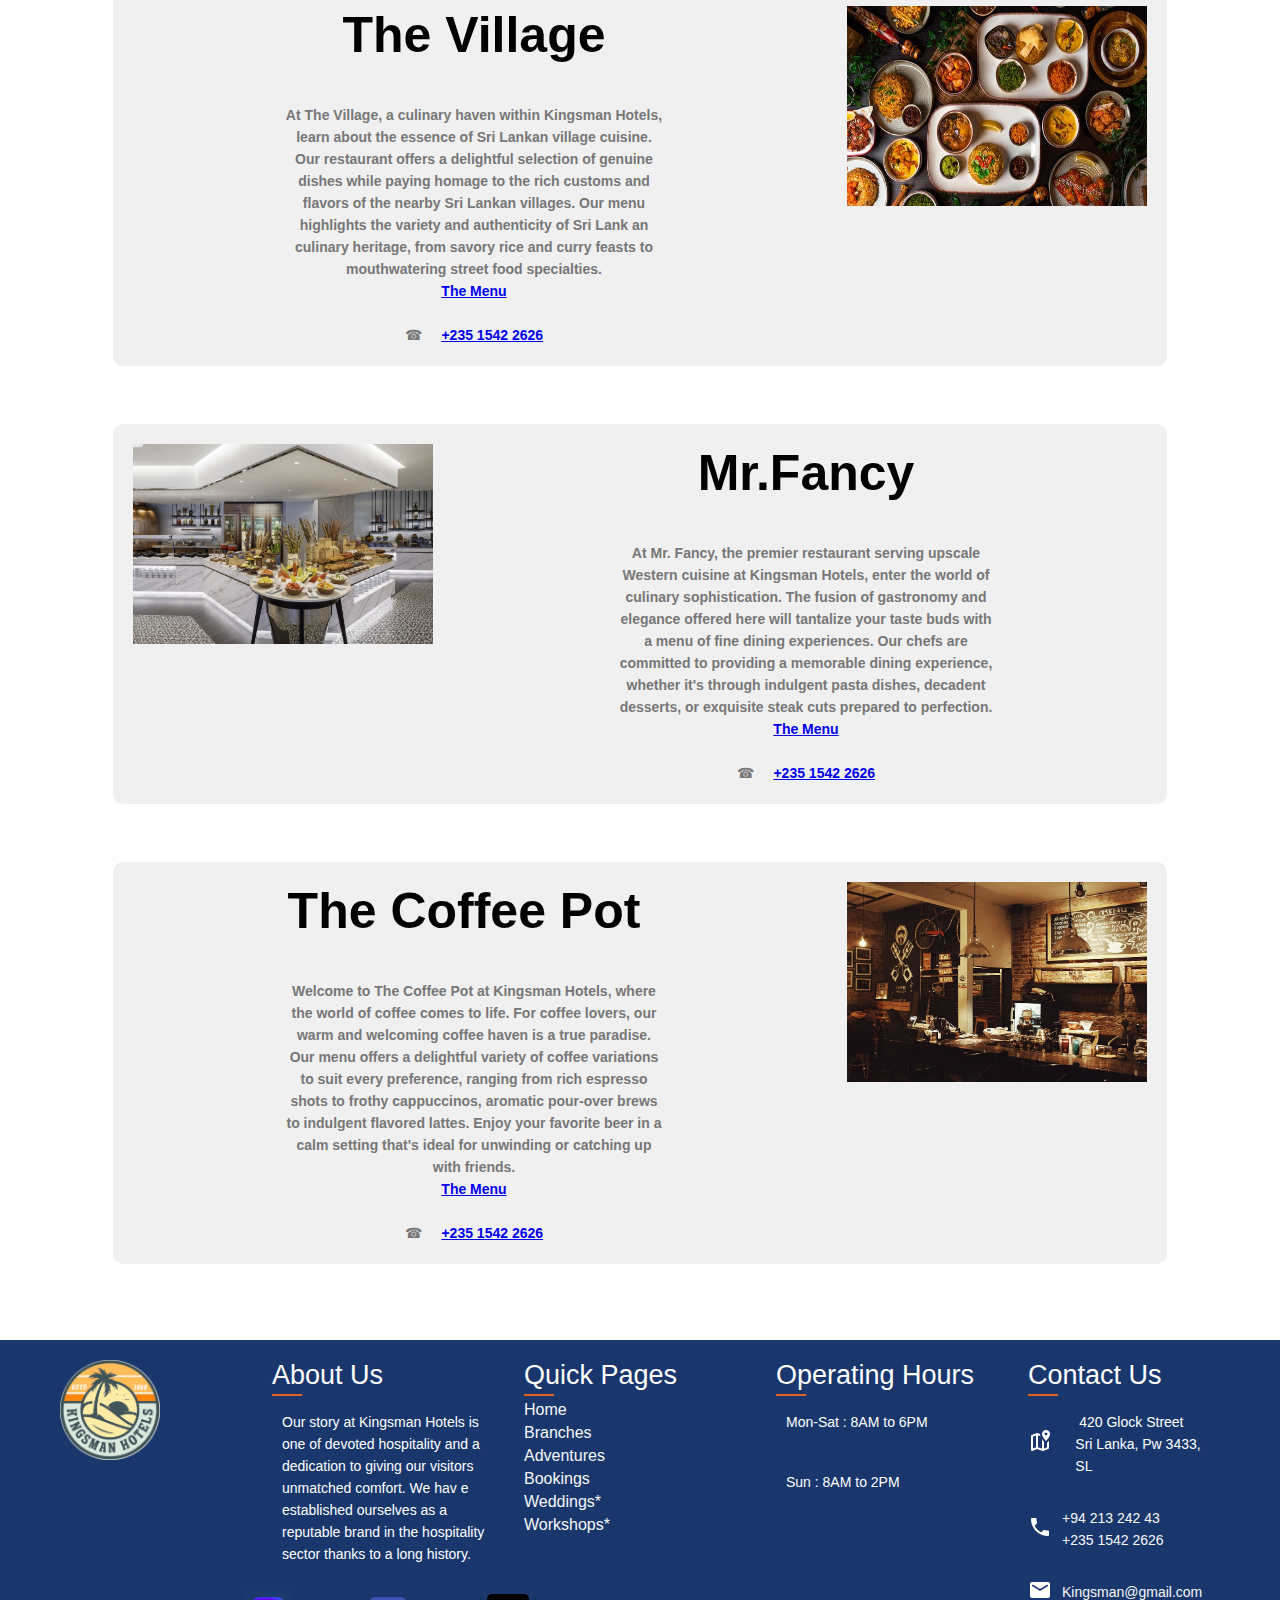
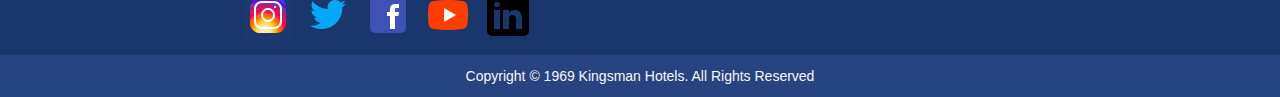
<file: restaurant.html>
<!DOCTYPE html>

<html>
    <head>
        <meta name="viewport" content="width=device-width, initial-scale=1.0">
        <title>Kingsman Hotels</title>
        <link rel="stylesheet" href="styles/home.css">
        
        <link rel="apple-touch-icon" sizes="180x180" href="favicons/apple-touch-icon.png">
        <link rel="icon" type="image/png" sizes="32x32" href="favicons/favicon-32x32.png">
        <link rel="icon" type="image/png" sizes="16x16" href="favicons/favicon-16x16.png">
        <link rel="manifest" href="manifest.json">
        <link rel="mask-icon" href="favicons/safari-pinned-tab.svg" color="#f5f5f5">
        <link rel="shortcut icon" href="favicons/favicon.ico">
        <meta name="msapplication-TileColor" content="#f5f5f5">
        <meta name="msapplication-config" content="favicons/browserconfig.xml">
        <meta name="theme-color" content="#f5f5f5">
        


    </head>

    <body class="rest-body">
        <section class="rest-header">
            <nav>
                <a href="#"><img id="logo"   src="images/oglogo.png" alt="logo"></a>
                <div class="nav-links" id="navLinks">
                    <img src="images/icons/cross2.png" class="fa" onclick="hideMenu()">
                    <ul>
                        <li><a href="index.html">Home</a></li>
                        <li><a href="branches.html">Branches</a></li>
                        <li><a href="adventures.html">Adventures</a></li>
                        <li><a href="restaurant.html">Restaurants</a></li>
                        <li><a href="weddings.html">Weddings</a></li>
                        <li><a href="workshops.html">Workshops</a></li>
                        
                        <li><a href="booking.html">Bookings</a></li>
                    </ul>
                </div>
                <img src="images/icons/menubar.png" class="fa" onclick="showMenu()">
            </nav>
        
            <div class="rest-topic">
                <h1>Dine & Wine</h1>
            </div>
        </section>
        
        <section class="rest_backg">
            <div class="rest-box">
                <h2>Thrive Your Tastebuds</h2>
                <p class="rest-intro">Experience a world of flavors at Kingsman Hotels as you indulge your sense of taste. A culinary journey unlike any other is promised by our diverse selection of restaurants, each of which specializes in a different cuisine. Our culinary experts create each dish to perfection, using everything from the exotic spices of Asian cuisine to the savory 
                    delights of European cuisine and the comforting tastes of local cuisine. </p>
            </div>
       
            <section class="sec">
                    
                <div class="sec-img">
                    <img src="images/seafood1.jpg" width="600" height="400">
                </div>
                <div class="sec-content">
                    <h1 class="sec-header">The Seashell</h1>
                    
                    
                    <p class="para">Welcome to The Seashell, a seafood-lovers-only restaurant on the oceanfront at Kingsman Hotels. Here, a delicious menu with a variety of fresh, sustainably sourced seafood puts the bounty of the sea front and center. Our skilled chefs create culinary masterpieces from the treasures of the ocean, such as succulent lobster and grilled prawns, flavorful fish fillets, and exquisite shellfish.
                        <br><a href="https://www.seafishcolombo.com/menu.html" target="_blank">The Menu</a>
                        <Br><Br> ☎&nbsp;&nbsp;&nbsp;&nbsp;&nbsp;<a href="tel:+12852525">+235 1542 2626</a></p>
                </div>
            </section>
            <Br>
        
            <section class="sec">
                
                <div class="sec-content">
                    <h1 class="sec-header">The Village</h1>
                    
                    
                    <p class="para">At The Village, a culinary haven within Kingsman Hotels, learn about the essence of Sri Lankan village cuisine. Our restaurant offers a delightful selection of genuine dishes while paying homage to the rich customs and flavors of the nearby Sri Lankan villages. Our menu highlights the variety and authenticity of Sri Lank
                        an culinary heritage, from savory rice and curry feasts to mouthwatering street food specialties. <br><a href="https://fireplate.lk/menu.html" target="_blank">The Menu</a><Br><Br> ☎&nbsp;&nbsp;&nbsp;&nbsp;&nbsp;<a href="tel:+12852525">+235 1542 2626</a> </p>
                </div>
                <div class="sec-img">
                    <img src="images/village.jpg">
                </div>
            </section> 
            <Br>
            
            <section class="sec">
                
                <div class="sec-img">
                    
                    <img src="images/fancy1.jpeg" >
                </div>
                <div class="sec-content">
                    <h1 class="sec-header">Mr.Fancy</h1>
                    
                    
                    <p class="para">At Mr. Fancy, the premier restaurant serving upscale Western cuisine at Kingsman Hotels, enter the world of culinary sophistication. The fusion of gastronomy and elegance offered here will tantalize your taste buds with a menu of fine dining experiences. Our chefs are committed to providing a memorable dining experience, whether 
                        it's through indulgent pasta dishes, decadent desserts, or exquisite steak cuts prepared to perfection. <br> <a href="https://www.chinesedragoncafe.com/meal.html" target="_blank">The Menu</a>
                        <Br><Br> ☎&nbsp;&nbsp;&nbsp;&nbsp;&nbsp;<a href="tel:+12852525">+235 1542 2626</a></p>
                </div>
                
            </section>
            <br>
            <section class="sec">
                
                
                <div class="sec-content">
                    <h1 class="sec-header">The Coffee Pot</h1>
                    
                    <br>
                    <p class="para">Welcome to The Coffee Pot at Kingsman Hotels, where the world of coffee comes to life. For coffee lovers, our warm and welcoming coffee haven is a true paradise. Our menu offers a delightful variety of coffee variations to suit every preference, ranging from rich espresso shots to frothy cappuccinos, aromatic pour-over brews to indulgent flavored lattes. Enjoy your favorite beer in a calm setting that's ideal for unwinding or catching up with friends.
                        <br><a href="https://barista.lk/our-menu" target="_blank">The Menu</a>
                        <Br><Br> ☎&nbsp;&nbsp;&nbsp;&nbsp;&nbsp;<a href="tel:+12852525">+235 1542 2626</a></p>
                </div>
                <div class="sec-img ">
                    <img src="images/coffee.jpg">
                </div>
            </section>
            <br><Br>
            </section>
        </section>
        

        <footer>
            <div class="footer-container">

                <div class="foot-logo">
                    <img src="images/oglogo.png">
                </div>
                
                <div class="sec-aboutus">
                    <h2>About Us</h2>
                    <p>Our story at Kingsman Hotels is one of devoted hospitality and a dedication to giving our visitors unmatched comfort. We hav
                        e established ourselves as a reputable brand in the hospitality sector thanks to a long history.</p>
                    <ul class="sci">

                        <li><a href="#"><img src="images/icons/insta1.png" ></a></li>
                        <li><a href="#"><img src="images/icons/twitter.png"></a></li>
                        <li><a href="#"><img src="images/icons/facebook.png"></a></li>
                        <li><a href="#"><img src="images/icons/youtube.png"></a></li>
                        <li><a href="#"><img src="images/icons/linkedin.png"></a></li>
                    </ul>
                </div>
                <div class="sec-quicklinks">
                    <h2>Quick Pages</h2>
                    
                    <ul>
                        <li> <a href="index.html">Home</a> </li>
                        <li> <a href="branches.html">Branches</a> </li>
                        <li> <a href="adventures.html">Adventures</a> </li>
                        
                        <li> <a href="booking.html">Bookings</a> </li>
                        <li> <a href="weddings.html">Weddings*</a> </li>
                        <li> <a href="workshops.html">Workshops*</a> </li>
                        
                    </ul>
                </div>

                <div class="hours">
                    <h2>Operating Hours</h2>
                    <p> Mon-Sat : 8AM to 6PM</p> <br>
                    <p> Sun : 8AM to 2PM</p>
                </div>
                <div class="sec-contact">
                    <h2>Contact Us</h2>
                    <ul class="info">
                        <li>
                            <span><img src="images/icons/mapmark.png"></span>
                            &nbsp;&nbsp;&nbsp;<p>&nbsp;420 Glock Street<Br>
                            Sri Lanka, Pw 3433, <BR>SL</p>
                        </li>
                        <li>
                            <span><img src="images/icons/phone3.png" ></span>
                            <p><a href="tel:+12852525">+94 213 242 43</a><br>
                                <a href="tel:+12852525">+235 1542 2626</a></p>   
                        </li>
                        <li>
                            <span><img src="images/icons/envelope.png"></span>
                            <p><a href="mailto:Kingsman@gmail.com">Kingsman@gmail.com</a> </p>
                        </li>
                    </ul>
                </div>
            </div>


            <!----
header:

(378) Pinterest (no date). Available at: https://www.pinterest.com/pin/337981147021131542/.


background :

Pngtree (no date) Blurred Orange And Yellow Restaurant Backdrop In A Mall Photo Background, Pngtree. Available at: https://pngtree.com/freebackground/blurred-orange-and-yellow-restaurant-backdrop-in-a-mall-photo_11044366.html.

seashell:

Hooked@Edge Seafood Buffet, Pan Pacific Hotel Singapore (no date). Available at: https://www.pinterest.com/pin/330803535133195369/.

village:

COLOMBO STREET- SRI LANKAN, Nottingham - Updated 2023 Restaurant Reviews, Menu, Prices, & Reservations - Tripadvisor (no date). Available at: https://www.tripadvisor.co.uk/Restaurant_Review-g186356-d23654168-Reviews-Colombo_Street_Sri_Lankan-Nottingham_Nottinghamshire_England.html#photos;aggregationId=101&albumid=101&filter=7&ff=568460600.

fancy:

Best Restaurants in Colombo | International Buffet at Plates (no date). Available at: https://www.cinnamonhotels.com/cinnamongrandcolombo/experiences/plates.

coffee pot:

Coffee Shop Wallpapers (no date). Available at: https://wallpapercave.com/w/wp11934956.

MENUS:

seafood:  Menu (no date). Available at: https://www.seafishcolombo.com/menu.html.
village:Fire Plate restaurant (no date). Available at: https://fireplate.lk/menu.html.
fancy:Food menu (no date). Available at: https://www.chinesedragoncafe.com/meal.html.

coffee pot:Barista Sri Lanka | The Largest Café Chain in Sri Lanka (no date). Available at: https://barista.lk/our-menu.

footer social icons :

Instagram Icons, Logos, Symbols – Free download PNG, SVG (no date b). Available at: https://icons8.com/icons/set/instagram.
Facebook Icons, Logos, Symbols – Free download PNG, SVG (no date). Available at: https://icons8.com/icons/set/facebook.
YouTube Icons, Logos, Symbols – Free download PNG, SVG (no date). Available at: https://icons8.com/icons/set/youtube.
LinkedIn Icons, Logos, Symbols – Free download PNG, SVG (no date). Available at: https://icons8.com/icons/set/linkedin.
Twitter Icons, Logos, Symbols – Free download PNG, SVG (no date). Available at: https://icons8.com/icons/set/twitter.       ---->


        </footer>
        <div class="copyright-text">
            <p>Copyright © 1969 Kingsman Hotels. All Rights Reserved</p>
        </div>

            <script>
                var navLinks = document.getElementById("navLinks");
        
                function showMenu() {
                    navLinks.style.right = "0";
                }
        
                function hideMenu(){
                    navLinks.style.right="-200px";
                }
        
        
        
        
            </script>
    </body>
</html>
</file>
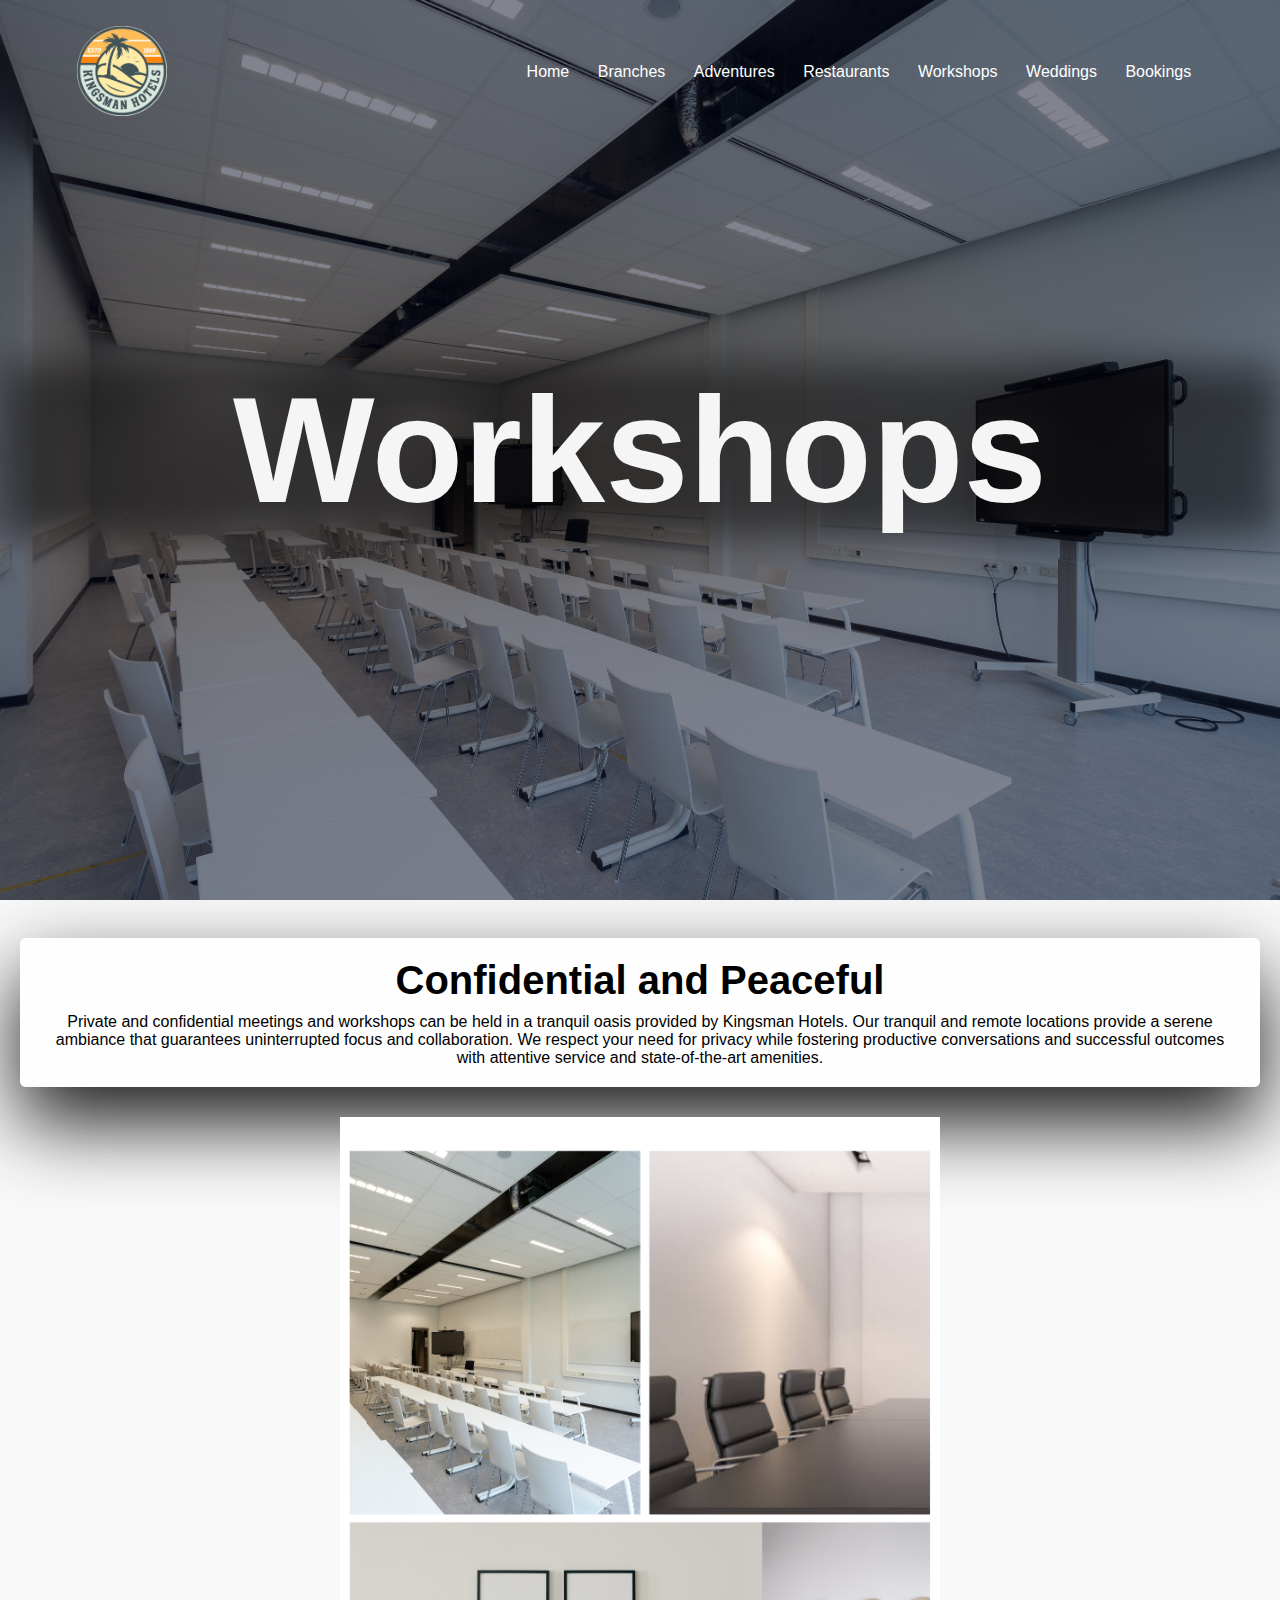
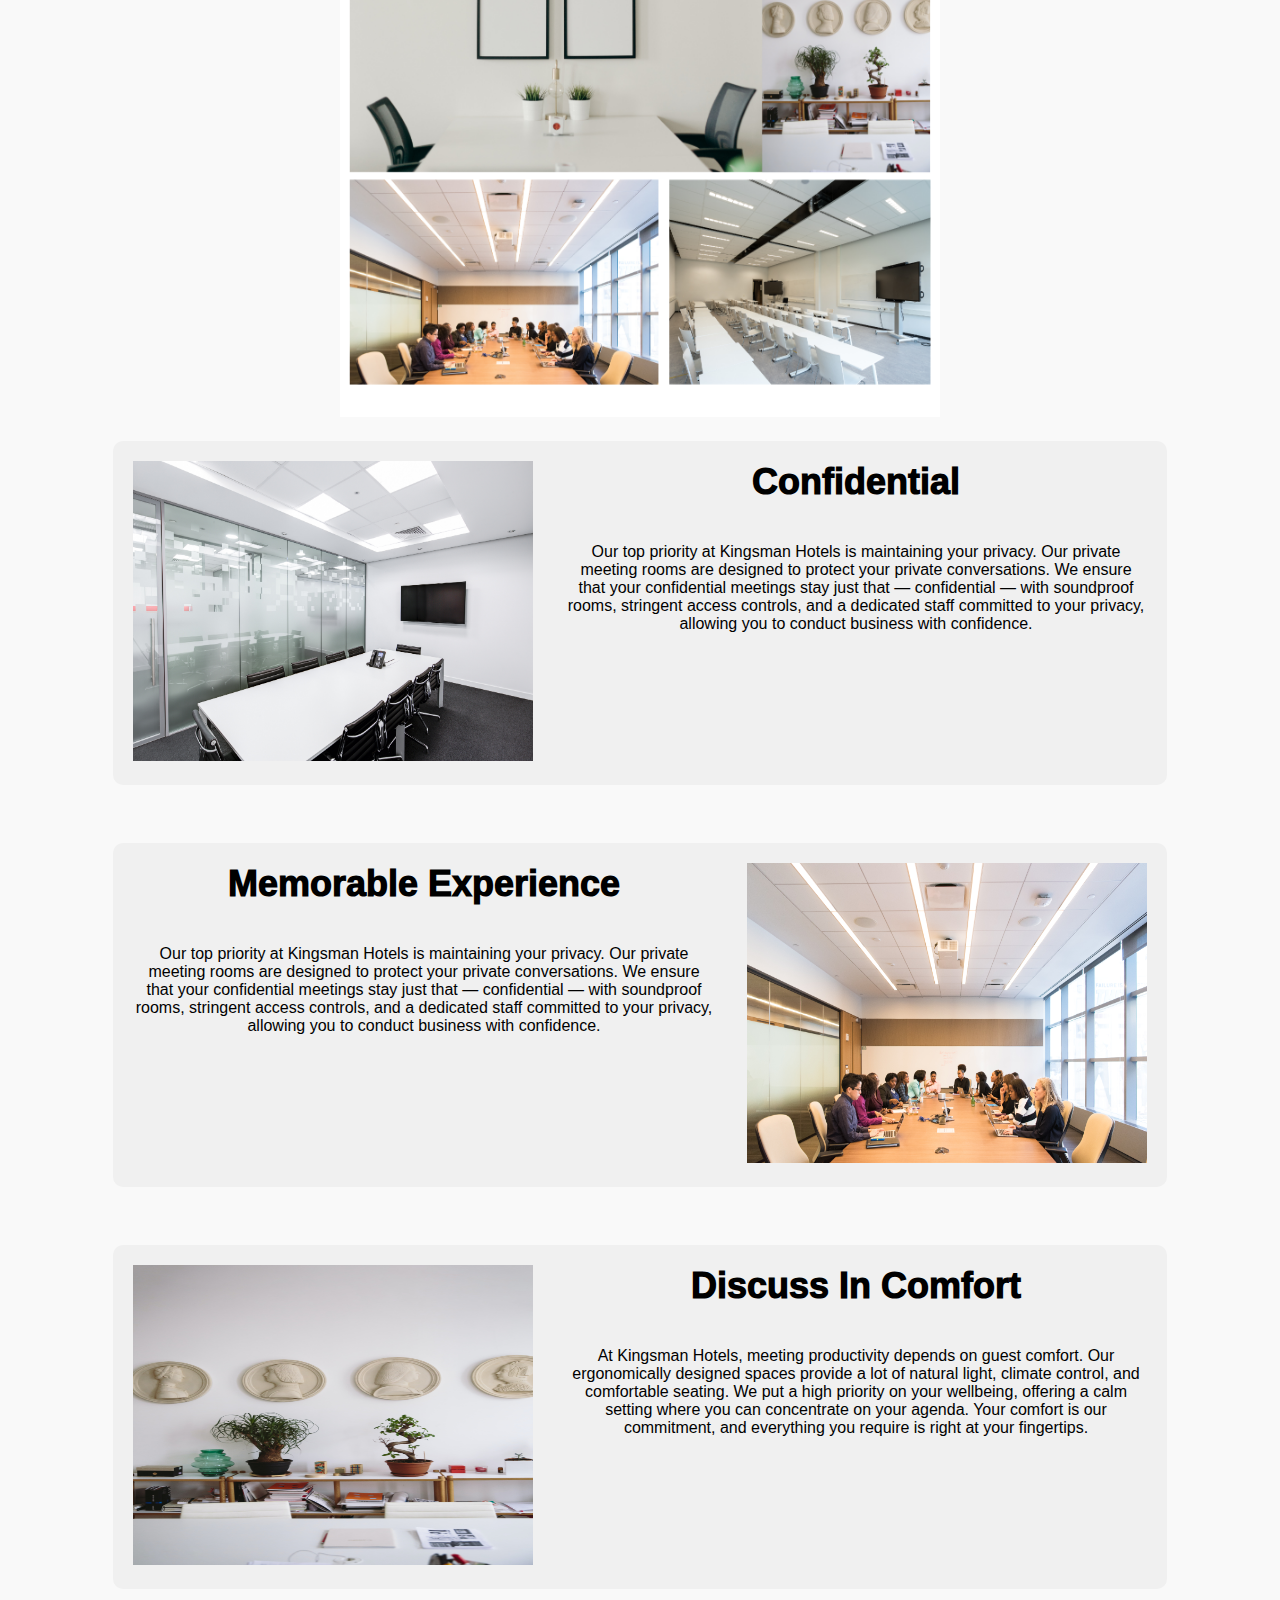
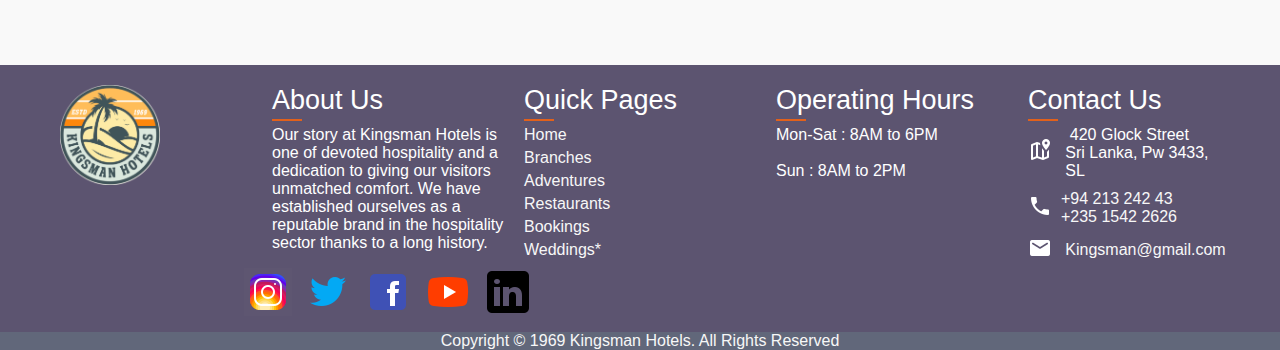
<file: workshops.html>
<!DOCTYPE html>

<html>
    <head>
        <meta name="viewport" content="width=device-width, initial-scale=1.0">
        <title>Kingsman Hotels</title>
        <link rel="stylesheet" href="styles/workshops.css">
        
        <link rel="apple-touch-icon" sizes="180x180" href="favicons/apple-touch-icon.png">
        <link rel="icon" type="image/png" sizes="32x32" href="favicons/favicon-32x32.png">
        <link rel="icon" type="image/png" sizes="16x16" href="favicons/favicon-16x16.png">
        <link rel="manifest" href="manifest.json">
        <link rel="mask-icon" href="favicons/safari-pinned-tab.svg" color="#f5f5f5">
        <link rel="shortcut icon" href="favicons/favicon.ico">
        <meta name="msapplication-TileColor" content="#f5f5f5">
        <meta name="msapplication-config" content="favicons/browserconfig.xml">
        <meta name="theme-color" content="#f5f5f5">
        


    </head>

    
        <body class="work-body">
            <section class="work-header">
                <nav>
                    <a href="#"><img id="logo"   src="images/oglogo.png" alt="logo"></a>
                    <div class="nav-links" id="navLinks">
                        <img src="images/icons/cross2.png" class="fa" onclick="hideMenu()">
                        <ul>
                            <li><a href="index.html">Home</a></li>
                            <li><a href="branches.html">Branches</a></li>
                            <li><a href="adventures.html">Adventures</a></li>
                            <li><a href="restaurant.html">Restaurants</a></li>
                            <li><a href="workshops.html">Workshops</a></li>
                            <li><a href="weddings.html">Weddings</a></li>
                            
                            <li><a href="booking.html">Bookings</a></li>
                        </ul>
                    </div>
                    <img src="images/icons/menubar.png" class="fa" onclick="showMenu()">
                </nav>
            
                <div class="work-topic">
                    <h1>Workshops</h1>
                </div>
            </section>
    
            <section class="work_backg">
                <br>
    
                <div class="work-box">
                    <h2>Confidential and Peaceful</h2>
                    <p class="work-intro">Private and confidential meetings and workshops can be held in a tranquil oasis provided by Kingsman Hotels. Our tranquil and remote locations provide a serene ambiance that guarantees uninterrupted focus and collaboration. We respect your need for privacy while fostering productive conversations and successful outcomes with attentive service and state-of-the-art amenities.

                        </p>
                </div>
    
                <div class="work-coll">
                    <center><img src="images/meet1.png"></center>
                </div>
    
                   
                <section class="sec">
                        
                    <div class="sec-img">
                        <img src="images/confidential.jpg" width="600" height="400">
                    </div>
                    <div class="sec-content">
                        <h1 class="sec-header">Confidential</h1>
                        
                        
                        <p class="para">Our top priority at Kingsman Hotels is maintaining your privacy. Our private meeting rooms are designed to protect your private conversations. We ensure that your confidential meetings stay just that — confidential — with soundproof rooms, stringent access controls, and a dedicated staff committed to your privacy, allowing you to conduct business with confidence.
                        </p>
                    </div>
                </section>
                <Br>
            
                <section class="sec">
                    
                    <div class="sec-content">
                        <h1 class="sec-header">Memorable Experience</h1>
                        
                        
                        <p class="para">Our top priority at Kingsman Hotels is maintaining your privacy. Our private meeting rooms are designed to protect your private conversations. We ensure that your confidential meetings stay just that — confidential — with soundproof rooms, stringent access controls, and a dedicated staff committed to your privacy, allowing you to conduct business with confidence.
                        </p>
                    </div>
                    <div class="sec-img">
                        <img src="images/experience.jpg">
                    </div>
                </section> 
                <Br>
                
                <section class="sec">
                    
                    <div class="sec-img">
                        
                        <img src="images/comfort.jpg" >
                    </div>
                    <div class="sec-content">
                        <h1 class="sec-header">Discuss In Comfort</h1>
                        
                        
                        <p class="para">At Kingsman Hotels, meeting productivity depends on guest comfort. Our ergonomically designed spaces provide a lot of natural light, climate control, and comfortable seating. We put a high priority on your wellbeing, offering a calm setting where you can concentrate on your agenda. Your comfort is our commitment, and everything you require is right at your fingertips.
                        </p>
                    </div>
                    
                </section>
                
                <br><Br>
                </section>
            </section>
                
        
                <footer>
                    <div class="footer-container">
        
                        <div class="foot-logo">
                            <img src="images/oglogo.png">
                        </div>
                        
                        <div class="sec-aboutus">
                            <h2>About Us</h2>
                            <p>Our story at Kingsman Hotels is one of devoted hospitality and a dedication to giving our visitors unmatched comfort. We have established ourselves as a reputable brand in the hospitality sector thanks to a long history.</p>

                            <ul class="sci">
        
                                <li><a href="#"><img src="images/icons/insta1.png" ></a></li>
                                <li><a href="#"><img src="images/icons/twitter.png"></a></li>
                                <li><a href="#"><img src="images/icons/facebook.png"></a></li>
                                <li><a href="#"><img src="images/icons/youtube.png"></a></li>
                                <li><a href="#"><img src="images/icons/linkedin.png"></a></li>
                            </ul>
                        </div>
                        <div class="sec-quicklinks">
                            <h2>Quick Pages</h2>
                            <ul>
                                <li> <a href="index.html">Home</a> </li>
                                <li> <a href="branches.html">Branches</a> </li>
                                <li> <a href="adventures.html">Adventures</a> </li>
                                <li> <a href="restaurant.html">Restaurants</a> </li>
                                <li> <a href="booking.html">Bookings</a> </li>
                                <li> <a href="weddings.html">Weddings*</a> </li>
                            </ul>
                        </div>
        
                        <div class="hours">
                            <h2>Operating Hours</h2>
                            <p> Mon-Sat : 8AM to 6PM</p> <br>
                            <p> Sun : 8AM to 2PM</p>
                        </div>
                        <div class="sec-contact">
                            <h2>Contact Us</h2>
                            <ul class="info">
                                <li>
                                    <span><img src="images/icons/mapmark.png"></span>
                                    &nbsp;&nbsp;&nbsp;<p>&nbsp;420 Glock Street<Br>
                                    Sri Lanka, Pw 3433, <BR>SL</p>
                                </li>
                                <li>
                                    <span><img src="images/icons/phone3.png" ></span>
                                    <p>&nbsp;&nbsp;<a href="tel:+12852525">+94 213 242 43</a><br>
                                        &nbsp;&nbsp;<a href="tel:+12852525">+235 1542 2626</a></p>   
                                </li>
                                <li>
                                    <span><img src="images/icons/envelope.png"></span>
                                    <p>&nbsp;&nbsp;&nbsp;<a href="mailto:Kingsman@gmail.com">Kingsman@gmail.com</a> </p>
                                </li>
                            </ul>
                        </div>
                    </div>


                    <!--------

header:


Sala de conferencias con televisores para presentaciones Free Photo (2021) Freepik. Available at: https://www.freepik.es/foto-gratis/sala-conferencias-televisores-presentaciones_11890163.htm.

background:

(378) Pinterest (no date). Available at: https://in.pinterest.com/pin/11610911537077382/.

collage:

Beige Green Modern Photo Collage Wedding Moments Document A4 (no date). Available at: https://www.canva.com/design/DAFt9MYWW-I/tWHL3Q6z0d8yyjySdbl57Q/edit.

private:

Pixabay (2017) Rectangular White Table With Rolling Chairs Inside Room · Free Stock Photo, Pexels. Available at: https://www.pexels.com/photo/rectangular-white-table-with-rolling-chairs-inside-room-260689/.



experience:

Morillo, C. (2018) Group of People on Conference room  · Free Stock Photo, Pexels. Available at: https://www.pexels.com/photo/group-of-people-on-conference-room-1181396/.




comfort:
Dzedyshko, M. (2019) Green and Gold Christmas Tree Near Boxes Inside Room · Free Stock Photo, Pexels. Available at: https://www.pexels.com/photo/office-interior-3782245/.




footer social icons:


Instagram Icons, Logos, Symbols – Free download PNG, SVG (no date b). Available at: https://icons8.com/icons/set/instagram.
Facebook Icons, Logos, Symbols – Free download PNG, SVG (no date). Available at: https://icons8.com/icons/set/facebook.
YouTube Icons, Logos, Symbols – Free download PNG, SVG (no date). Available at: https://icons8.com/icons/set/youtube.
LinkedIn Icons, Logos, Symbols – Free download PNG, SVG (no date). Available at: https://icons8.com/icons/set/linkedin.
Twitter Icons, Logos, Symbols – Free download PNG, SVG (no date). Available at: https://icons8.com/icons/set/twitter.       ---->

        
                </footer>
                <div class="copyright-text">
                    <p>Copyright © 1969 Kingsman Hotels. All Rights Reserved</p>
                </div>
        
                    <script>
                        var navLinks = document.getElementById("navLinks");
                
                        function showMenu() {
                            navLinks.style.right = "0";
                        }
                
                        function hideMenu(){
                            navLinks.style.right="-200px";
                        }
                
                
                
                
                    </script>
    </body>
</html>
</file>
<file: styles/home.css>
*{
    margin: 0;
    padding: 0;
    font-family: 'Poppins', sans-serif;;
    box-sizing: border-box;
}

/* *::-webkit-scrollbar{
  display: none;
} */


*,::before,::after{
  box-sizing: border-box;
}

html{
  scroll-behavior:smooth; }

.header{
    min-height: 100vh;
    width: 100%;
    background-image: linear-gradient(rgba(4,9,30,0.5),rgba(4,9,30,0.5)), url("../images/heroimg2.jpeg");
    background-position: center;
    background-size: cover;
    position: relative;
}

.glow-text {
  font-size: 36px;
  color: white;
  text-shadow: 0 0 10px rgb(100, 184, 217); 
}

.branch-table {
  width: 100%;
  margin-top: 20px;
  padding-top: 20px;
}
.branch-table th {
  font-size: 14px;
}
.branch-table img {
  width: 100px;
  height:80px;
}
.description-column {
  width: 33.3%;
  font-size: 14px;
  text-align: left;
  line-height: 1.5;
}      
.branch-table tfoot td {
  font-size: 14px;
  padding: 5px;
}


.branch-table {
  margin:0 auto;
  width:80%;
  border-collapse: collapse;
  border: 1px solid #4d4e4f;
  margin-top: 50px;
  padding-top: 50px;
}
.branch-table th, .branch-table td {
  border: 1px solid #4d4e4f;
  padding: 8px;
  text-align: center;
}
.branch-table th {
  background-color:#272829;
  color:#F0F0F0;
  font-size:15px;
}
.branch-table img {
  width:100%;
  height:auto;
}
.branch-table iframe {
  width:100%;
  height:auto;
  border: none;
}
.branch-column{
  width:30.3%;
}
.description-column{
  width:33.3%;
  height: auto;
  text-align:left;
  vertical-align:top;
  line-height:1.6;
  font-style:italic;
}
.location-column{
  width:33.3%;
}
.branch-table tfoot td {
  text-align: center;
  font-style: italic;
  padding: 10px;
  background-color:#272829;
  border-top: 1px solid #4d4e4f;
  color:#F0F0F0;
  font-size: 14px;
}








.logo{
    height: 70px;
    width: 70px;

    

}



nav{
    
    display: flex;
    padding: 2% 6%;
    justify-content: space-between ;
    align-items: center;
    
    
}

nav img{
    width: 90px;
}

.nav-links{
    
    flex: 1;
    text-align: right;
    
    
    

}

.nav-links ul li{
    list-style: none;
    display: inline-block;
    padding: 8px 12px;
    position: relative;
}

.nav-links ul li a{
    color: #fff;
    text-decoration: none;
    font-size: 16px;
    font-family: Arial, Helvetica, sans-serif;

}

.nav-links ul li::after{
    content: '';
    width: 0%;
    height: 2px;
    background: #bcd4df;
    display: block;
    margin: auto;
    transition: 0.2s;
}

.nav-links ul li:hover::after{
    width: 100%;
    /*transform: translateY(-3px)*/
    
}

.nav-links ul li:hover{
    transform: translateY(-3px);
    transition: 0.3s;
}

ul li ul.dropdown li{
  display: block;
}

ul li ul.dropdown {
  width: 100%;
  background: rgba(255,255,255,0.1);
  position: absolute;
  z-index: 999;
  display: none;
}


ul li:hover ul.dropdown{
  display: block;
}

.text-box{

    width: 90%;
    color: white;
    position: absolute;
    top: 50%;
    left: 50%;
    transform: translate(-50%, -50%);
    text-align: center;
}

.text-box h1{
    font-size: 100px;

}



.text-box p{
    margin: 10px 0 40px;
    font: 14px;
    color: white;
}

.hero-btn{
    /*display: inline-block;
    text-decoration: none;
    color: white;
    border: 1px solid white;
    padding: 12px 34px;
    font-size: 13px;
    background: transparent;
    position: relative;
    cursor: pointer; */


    display:inline-block;
    font-weight: 600;
    text-decoration: none;
    letter-spacing: -0.05em;
    background-color: rgb(122, 179, 232);
    color: white;
    padding: 0.5em 1em;
    border-radius: 6px;
    box-shadow: 0 10px 20px rgba(122, 179, 232,0.5), 0 6px 6px
    rgba(122, 179, 232,0.5), 0 0 100px -10px rgb(122, 179, 232);

    transition: transform 0.3s, box-shadow 0.3s;
}

.hero-btn:hover{
    /* border: 1px solid #f44336;
    background-color: #f44336;
    transition: 1s;  */

    transform: translateY(-3px);
    box-shadow: 0 14px 28px rgb(122, 179, 232,0.25),
    0 10px 10px rgb(122, 179, 232,0.22), 0 0 120px -10px rgb(122, 179, 232) ;
}


.home-sketch{
    
  
  
  background-image:linear-gradient( rgba(245, 245, 245, 0.6), rgba(245, 245, 245, 0.6)), url("../images/ddd.jpg") ; 
  
  background-size: cover;
  background-position: center;
  width: 100%;
  background-attachment: fixed;
  background-repeat: no-repeat;
  
}  


.intro-para {
  font-weight: 500;
  color: black;
}

.home-box h1{
  font-size: 60px;
  font-weight: 500;
}




nav .fa{
    display: none;
}


.home-list {
  text-align: left;
  padding-left: 0;
  margin: 0 auto;
  max-width: 300px;
}
.home-list li {
  
  margin-bottom: 10px;
}

@media(max-width:700px){
    .text-box h1{
        font-size: 40px;
    }
    .nav-links ul li{
        display: block;
    }
    .nav-links{

      position: absolute;
      background: rgba(37, 68, 128, 0.9); /* Light transparent blue background */
      height: 100vh;
      width: 200px;
      top: 0;
      right: -200px;
      text-align: left;
      z-index: 2;
      transition: 1s;


        /*position: absolute;
        background: #254480;
        
        height: 100vh;
        width: 200px;
        top: 0;
        right: -200px;
        text-align: left;
        z-index: 2;
        transition: 1s;*/
    }
    nav .fa{
     width: 30px;
      height:30px;
      display: block;
      color: #380fcb;
      margin: 10px;
      font-size: 22px;
      cursor: pointer;
    }
    .nav-links ul{
        padding: 30px;

    }

    .home-list {
      text-align: left;
    }

    .home-list li {
      margin: 10px 30px;
    }



}




 .features{
    
    width: 80%;
    margin: auto;
    text-align: center;
    padding-top: 100px;
    
 }

 h1{
    font-size: 36px;
    font-weight: 600;
 }

 p{
    color: #777;
    font-size: 14px;
    font-weight: 500;
    line-height: 22px;
    padding: 10px;
 }

.row{
    margin-top: 5%;
    display: flex;
    justify-content: space-between;
 }

.features-col{

    flex-basis: 31%;
    background: #d0ebec;
    border-radius: 10px;
    margin-bottom: 5%;
    padding: 20px 12px;
    box-sizing: border-box;
    transition: 0.5s;
    text-align: left;
 }

 .features-col img{
    
    width: 100%;
    border-radius: 10px;

 }

 h3{
    text-align: center;
    font-weight: 600;
    margin: 10px 0;
 }



 .features-col:hover{
    box-shadow: 0 0 20px 0px rgba(0,0,0,0.2);
    transform: scale(1.02);
 }

 @media(max-width: 700px){
    .row{
        flex-direction: column;
    }
 }



/*--------------------------------------------------------------BRANCHES ---------------------------------------------------------------------------------------- */

.backg{
  width: 100%;
  height: 100vh;
  background-image:linear-gradient( rgba(245, 245, 245, 0.2), rgba(245, 245, 245, 0.2)),  url("../images/lux5.jpg");
  background-position: center;
  background-size: cover;
  background-attachment: fixed;
  background-repeat: no-repeat;
}


.branch-topic{

  width: 100%;
  color: whitesmoke;
  position: absolute;
  top: 50%;
  left: 50%;
  transform: translate(-50%, -50%);
  text-align: center;
  
}

.branch-topic h1{
  font-size: 100px;
  
  

}



.branch-topic p{
  margin: 10px 0 40px;
  font: 14px;
  color: white;
  
}

.branch-topic::before, .branch-topic::after {
  content: "";
  position: absolute;
  width: 100%;
  height: 100%;
  top: 0;
  left: 0;
  pointer-events: none;
  z-index: -1;
  border-radius: inherit;
}

.branch-topic::before {
  background-color: rgba(0,0,0,0.5);
  filter: blur(20px);
}






 .branch-header{
  min-height: 100vh;
  width: 100%;
  background-image:  linear-gradient(rgba(4,9,30,0.5),rgba(4,9,30,0.5)), url("../images/branches1.jpg");
  background-position: center;
  background-size: cover;
  position: relative;
}




.main_backg {
    background-color: rgba(245, 245, 245, 0.6);
    display: flex;
    flex-direction: column;
    justify-content: space-around;
    align-items: center;
    padding: 20px;
}

.sec{
    display: flex;
    flex-direction: column;
    
    align-items: center;
    justify-content: center;
    margin: 20px 0;
    padding: 20px;
    width: 100%;
    background: #F0F0F0;
    border-radius: 10px;
    box-sizing: border-box;
    gap: 2rem;
    text-align: center;
    
    transition: 0.5s;  
 }

.sec-img img,
.sec-content iframe{
    width: 300px;
    height: 200px;
    overflow: hidden; 

}

 .sec-content{
    display: flex;
    flex-wrap: wrap;
    align-items: center;
    gap: 20px;
    text-align: center;
    justify-content: center;
 }


 .para {
    font-weight: 550;
    padding: 0 150px;
 }
/*
 .sec:nth-of-type(2) .sec-content,
 .sec:nth-of-type(4) .sec-content{
    text-align: center;
 }
*/
 .sec:hover{
    box-shadow: 0 0 20px 0px rgba(0,0,0,0.9);
    transform: scale(1.02);
 }

.sec-header {
    font-size: 50px;
    font-weight: 900;
    margin-bottom: 20px;
    
    
    text-align: center;
    align-content: center;
  
  }

  .branch-full {
    display: flex;
    flex-direction: column;
    
  }


  .table-box {
    margin: 50px auto;
  }

  

  .table-row {
    display: table;
    width: 80%;
    margin: 10px auto;
    font-family: sans-serif;
    background: white;
    padding: 12px 0;
    color: black;
    font-size: 13px;
    box-shadow: 0 1px 4px 0 rgba(0,0,50,0.3);
  }

  .table-row p{
    color: black;
  }

  

  .table-cell {
    display: table-cell;
    width: 30%;
    text-align: center;
    padding: 4px 0;
    border-right: 1px solid grey;
    vertical-align: middle;
  }

  .table-head {
    
    background: rgb(52, 83, 144);
    box-shadow: none;
    
    font-weight: 600;
    border-right: none;

    
  }

  .table-head p{
    color: #fff;
  }

  

  .last-cell {
    border-right: none;
  }

  .dark-row {
    background: #C5DFF8;
  }

  .light-row {
    background: #E4F1FF;
  }

  .table-footer {
    background: #7895CB;
  }

  @media (max-width:768px) {

   
    
    .sec {
      flex-direction: column;
      align-items: center;
      padding: 2rem; 
      width: 95%;
      
      
    }

    .sec-img img{
      width: 100%;
      height: auto;
    }
    .sec-content {
      text-align: center;

    }

    
    .sec-header{
      font-size: 24px;
    }

    
    

    .branch-header {
    
      width: 100% ;
      
      background-position: center;
      background-size: cover;
      position: relative;
      background-attachment: fixed;
    }

    iframe {
      width: 100%;
      height: auto;
    }

    .branch-topic h1{
      font-size: 60px;
    }

    .para{
      padding: 0;
    }
    

    


    
  }

  @media screen and (min-width: 768px) {

    .branch-topic {
      font-size: 20px;
    }

    /* For tablets like iPad Mini, Surface Duo*/
    .sec {
        flex-direction: row;
        align-items: flex-start;
        text-align: left;
    }
    
}

@media screen and (min-width: 1024px) {

  

    /* For larger tablets like Surface Pro 7, Nest Hub Max */
    .sec {
        width: 85%; 
    }
}




/*------------------------------------------------------------ADVENTURES----------------------------------------------------------------------------------------------*/




.adventure-header{
  min-height: 100vh;
  width: 100%;
  background-image:  linear-gradient(rgba(4,9,30,0.5),rgba(4,9,30,0.5)), url("../images/bird.jpg");
  background-position: center;
  background-size: cover;
  position: relative;
  
}

.adventure {
  display: flex;
  align-items: center;
  justify-content: center;
  background-position: center;
  
  margin: auto;
  text-align: center;
  padding-top: 100px;
  background: white;

}

.adv-topic{

  width: 100%;
  color: whitesmoke;
  position: absolute;
  top: 50%;
  left: 50%;
  transform: translate(-50%, -50%);
  text-align: center;
  
}




.adv-topic::before, .adv-topic::after {
  content: "";
  position: absolute;
  width: 100%;
  height: 100%;
  top: 0;
  left: 0;
  pointer-events: none;
  z-index: -1;
  border-radius: inherit;
}

.adv-topic::before {
  background-color: rgba(0,0,0,0.5);
  filter: blur(20px);
}


.backg-sketch{
    
  
  
  background-image:linear-gradient( rgba(245, 245, 245, 0.6), rgba(245, 245, 245, 0.8)), url("../images/flower.jpg") ; 
  
  background-size: cover;
  background-position: center;
  width: 100%;
  background-attachment: fixed;
  background-repeat: no-repeat;
  
}




h2{
  font-size: 36px;
  font-weight: 600;
}

.adv-intro{
  color: black;
  font-weight: 500;
  margin-top: 10px;
}

.adv-box {
  background-color: rgba(255,255,255,0.8);
  padding: 20px;
  border-radius: 6px;  
  text-align: center;
  max-width: 1400px;
  margin: 0 auto 30px;
  box-shadow: 0 35px 80px rgba(0,0,0,0.9);
}

.adv-box h2{
  margin-bottom: 10px;
}

.adv-container {
  position: relative;
  display: flex;
  justify-content: center;
  align-items: center;
  flex: wrap;
  gap: 100px 50px;
  padding: 100px 50px;
  flex-direction: column;
}

.adv-sec{
  display: flex;
  
  align-items: center;
  justify-content: space-around;
  margin: 20px 0;
  padding: 50px;
  width: 100%;
  background: #d9e6eb;
  
  padding: 20px ;
  box-sizing: border-box;
  gap: 2rem;
  border-radius: 10px;
  
  
  transition: 0.5s;  
}


.adv-container .card {
  position: relative;
  justify-content: center;
  align-items: flex-start;
  width: 500px;
  height: 300px;
  background: rgba(221, 231, 231, 0.9);
  border-radius: 5px; 
  box-shadow: 0 35px 80px rgba(0,0,0,0.4);
  transition: 0.8s;

}

.adv-container .card:hover {
  height: 400px; 
  

} 

.adv-container .card .imgBx {
  position: absolute;
  top: 20px;
  left: 50px;
  width: 400px;
  height: 220px;
  background: #333;
  border-radius: 5px; 
  overflow: hidden;
  transition: 0.8s;
}
.adv-container .card:hover .imgBx {
  top: -100px;
  scale: 0.75;
  box-shadow: 0 15px 45px rgba(0,0,0,0.2);

}

.adv-container .card .imgBx img {
  position: absolute;
  top: 0;
  left: 0;
  width: 100%;
  height: 100%;
  object-fit: cover;
}

.adv-container .card .adv-content {
  position: absolute;
  top: 252px;
  width: 100%;
  padding: 0 30px;
  height: 35px;
  overflow: hidden;
  text-align: center;
  transition: 0.8s;

}
.adv-container .card:hover .adv-content {
  top: 130px;
  height: 250px;


}
.adv-container .card .adv-content h2{
  font-size: 1.5em;
  font-weight: 700;
  color: darkblue;
}

.adv-container .card .adv-content p{
  color: #333;

}

@media (max-width:768px) {

  .adv-container {
    flex-direction: column;
  }


  .adv-sec {
    flex-direction: column;
    align-items: center;
    padding: 2rem; 
    width: 120%;
    
    
  }

  .adv-sec-img img{
    width: 90%;
    height: auto;
  }
  .sec-content {
    text-align: center;

  }
  
  .backg {
    background-size: 100% 100%;
    background-attachment: fixed;
    background-position: cover;
    
  }
  
  

  
  

  

  iframe {
    width: 100%;
    height: auto;
  }

  .branch-topic h1{
    font-size: 60px;
  }
  


  
  .adv-box{
    flex-direction: column;
    align-items: center;
    width: 90%;
    
  }

  .adv-container .card {
    width: 110%;
    

  }

  .adv-header {
    
    width: 100% ;
    
    background-position: center;
    background-size: cover;
    position: relative;
    background-attachment: fixed;
  }

  

  .adv-topic h1{
    font-size: 60px;
  }

  .adv-container .card .imgBx {
    width: 80%;
    height: 200px;
    align-items: center;
    justify-content: center;
    align-content: center;
    left: 29px;
  }

  .adv-container .card .adv-content {
    text-align: center;
    overflow: hidden;
  }

  .adv-sec .card .adv-content h2 {
    font-size: 18px;
  }

  .adv-content .adv-header h2 {
    font-size: 10px;
  }

  .adv-container iframe {
    width: 100%;
    height: auto;
  }

  .adventure-header .adv-topic {
    font-size: 5px;
  }

  .backg-sketch {
    background-size: 100% 100%;
    background-attachment: fixed;
    background-position: cover;
    
  }

 
}



@media screen and (min-width: 768px) {

  

  /* For tablets like iPad Mini, Surface Duo*/
  .adv-sec {
      width: 100%;
      flex-direction: row;
      align-items: flex-start;
      text-align: left;
  }

  iframe {
    width: 100%;
    height: auto;
  }

  .adv-box{
    flex-direction: column;
    align-items: center;
    width: 90%;
    
  }

  .adv-container .card {
    width: 90%;
    

  }

  

  .adv-topic h1{
    font-size: 100px;
  }

  .adv-container .card .imgBx {
    width: 80%;
    height: 200px;
    align-items: center;
    justify-content: center;
    align-content: center;
    left: 29px;
  }

  .adv-container .card .adv-content {
    text-align: center;
    overflow: hidden;
  }

  .adv-sec .card .adv-content h2 {
    font-size: 18px;
  }

  .adv-content .adv-header h2 {
    font-size: 10px;
  }

  .adv-container iframe {
    width: 100%;
    height: 270px;
    
  }

  .adventure-header .adv-topic {
    font-size: 5px;
  }

  .backg-sketch {
    background-size: 100% 100%;
    background-attachment: fixed;
  }
  
}

@media screen and (min-width: 1024px) {



  /* For larger tablets like Surface Pro 7, Nest Hub Max */
  .adv-sec {
      width: 85%; 
  }
}


/*-----------------------------------------------RESTAURANTS-------------------------------------------------------------------------------*/

.rest-header{
  min-height: 100vh;
  width: 100%;
  background-image:  linear-gradient(rgba(4,9,30,0.5),rgba(4,9,30,0.5)), url("../images/rest2.png");
  background-position: center;
  background-size: cover;
  position: relative;
}


.rest-topic {

  width: 100%;
  color: whitesmoke;
  position: absolute;
  top: 50%;
  left: 50%;
  transform: translate(-50%, -50%);
  text-align: center;
  
}

.rest-topic h1{
  font-size: 90px;
  
  

}


.rest-topic::before, .rest-topic::after {
  content: "";
  position: absolute;
  width: 100%;
  height: 100%;
  top: 0;
  left: 0;
  pointer-events: none;
  z-index: -1;
  border-radius: inherit;
}

.rest-topic::before {
  background-color: rgba(0,0,0,0.5);
  filter: blur(20px);
}

h2{
  font-size: 36px;
  font-weight: 600;
}

.rest-intro{
  color: black;
  font-weight: 500;
  margin-top: 10px;
}

.rest-box {
  background-color: rgba(255,255,255,0.8);
  padding: 20px;
  border-radius: 6px;  
  text-align: center;
  max-width: 1400px;
  margin: 0 auto 30px;
  box-shadow: 0 35px 80px rgba(0,0,0,0.5);
}

.rest-box h2{
  margin-bottom: 10px;
}



.rest_backg {
  background-image:linear-gradient( rgba(245, 245, 245, 0.3), rgba(245, 245, 245, 0.3)), url("../images/dine4.jpg");
  
  display: flex;
  flex-direction: column;
  justify-content: space-around;
  align-items: center;
  padding: 20px;
  background-attachment: fixed;
  background-repeat: no-repeat;
  background-size: cover;
  background-position: center;
  width: 100%;
}

@media (max-width:768px) {
  .rest-topic h1{
    font-size: 57px;
  }
}


/*----------------------------------BOOKINGS-----------------------------------------------------------------------------------------------------*/



.book-header{
  min-height: 100vh;
  width: 100%;
  background-image:  linear-gradient(rgba(4,9,30,0.2),rgba(4,9,30,0.2)), url("../images/room3.jpg");
  background-position: center;
  background-size: cover;
  position: relative;
}

.main-book {
  background-image:linear-gradient( rgba(245, 245, 245, 0.3), rgba(245, 245, 245, 0.3)), url("../images/lux7.jpg");
  
  display: flex;
  flex-direction: column;
  justify-content: space-around;
  align-items: center;
  padding: 20px;
  background-attachment: fixed;
  background-repeat: no-repeat;
  background-size: cover;
  background-position: center;
  width: 100%;
  
  
}

.book-container {
  max-width: 100%;
  /* width: 100%; */
  
  background: #fff;
  padding: 25px 20px ;
  border-radius: 5px;
  box-shadow: 0 0 20px 0px rgba(0,0,0,0.6);
  
}

.book-container form{
  display: flex;
  flex-wrap: wrap;
  align-items: center;
  justify-content: space-evenly;
  margin: 0;
  
  
}

#personal-form {
  display: flex;
  flex-wrap: wrap;
  align-items: center;
  justify-content: space-evenly;
  margin: 0;
  max-width: 3000px;
  width: 100%;
}

#personal-form2 {
  display: flex;
  flex-wrap: wrap;
  align-items: center;
  justify-content: space-evenly;
  margin: 0;
  max-width: 3000px;
  width: 100%; }

  #personal-form3 {
    display: flex;
    flex-wrap: wrap;
    align-items: center;
    justify-content: space-evenly;
    margin: 0;
    max-width: 3000px;
    width: 100%;
}



.book-container .book-title {
  font-size: 45px;
  font-weight: 500;
  position: relative;
}

.details {
  font-size: 20px;
}

.book-container .book-title::before{
  content: '';
  position: absolute;
  left: 0;
  bottom: 0;
  height: 3px;
  width: 70px;
  background-color: red;
}

.book-container form .user-details{
  width: 100%;
}

/* form .user-details .input-box{
  margin: 20px 0 12px 0;
  width: 100%;
} */

.input-box {
  margin-bottom: 15px;
}



.user-details .input-box .details{
  display: block;
  font-weight: 500;
  margin-bottom: 5px;

}

.user-details .input-box input{
  height: 45px;
  width: 100%;
  outline: none;
  border-radius: 5px;
  border: 1px solid #ccc;
  padding: 15px;

}

.user-details select.input {
  width: 100%;
  padding: 10px;
  border: 1px solid #ccc;
  border-radius: 5px;
}



.input {
  max-width: 100%;
  width: 100%;
  background: #fff;
  padding: 25px 30px;
  border-radius: 5px;
  align-items: center;
  justify-content: left;
}
@media (max-width: 770px){
  .input{
      margin-left: 0px;
  }
}
@media (max-width: 320px){
  .input{
      margin-left: 0;
  }
  form .user-details .input-box{
      margin-bottom: 15px;
      width: 100%;
  }
}
.input .title{
  font-size: 25px;
  font-weight: 500;
  position: relative;
}
.input .title::before{
  content: '';
  position: absolute;
  left: 0;
  bottom: 0;
  height: 3px;
  width: 150px;
  background: linear-gradient(135deg, #ffffff, #009688);
}
.input form .user-details{
  display: flex;
  flex-wrap: wrap;
  justify-content: space-between;
  margin: 20px 0 12px 0;
}
form .user-details .input-box{
  margin-bottom: 15px;
  width: calc(100%);
}
.user-details .input-box .details{
  display: block;
  font-weight: 500;
  margin-bottom: 5px;
}
.user-details .input-box .dropdownlist{
  display: block;
  font-weight: 500;
  margin-bottom: 5px;
  height: 45px;
  width: 100%;
  outline: none;
  border-radius: 5px;
  border: 1px solid #ccc;
  padding-left: 15px;
  font-size: 16px;
  border-bottom-width: 2px;
  transition: all 0.3s ease;
}
.user-details .input-box input{
  height: 45px;
  width: 100%;
  outline: none;
  border-radius: 5px;
  border: 1px solid #ccc;
  padding-left: 15px;
  font-size: 16px;
  border-bottom-width: 2px;
}



/* Style for the dropdown container */
.dropdown-container {
  margin: 20px;
}

/* Style for the label */
/* label {
  display: block;
  margin-bottom: 5px;
} */

/* Style for the select element (dropdown) */
select {
  width: 200px; /* Set the width as needed */
  padding: 10px;
  border: 1px solid #ccc;
  border-radius: 5px;
  font-size: 16px;
  outline: none; /* Remove the default focus outline */
}

/* Style for the options */
option {
  font-size: 16px;
}



.single {
  height: 45px;
  width: 100%;
  outline: none;
  border-radius: 5px;
  border: 1px solid #ccc;
  padding: 15px;

}

label {
  margin-right: 3em;
  width: 4em;
  display: inline-block;
}


  #roomsOutput,
  #loyalOutput,
  #overallOutput,
  #advOutput,
  #overallAdv,
  #outputFinal {
    width: 100%; /* Set the width to 100% for mobile views */
    max-width: 30em; /* Set a maximum width to avoid stretching on larger screens */
    height: auto; /* Allow the height to adjust based on content */
    overflow: scroll;
    color: black;
    font-weight: bold;
  }





  #loyalityBtn {
    background-color: rgb(204, 235, 132);
    padding: 10px 20px;
    border-radius: 7px;
    cursor: pointer;
    
  }

  @media (min-width: 768px) {
    #roomsOutput,
    #loyalOutput,
    #overallOutput,
    #advOutput,
    #overallAdv,
    #outputFinal {
      max-width: 30em; 
    }
  }
  
  
  
  #book_nowBtn,
  #advBtn,
  #favBtnR,
  #favBtnA
 {
    background-color: rgb(149, 166, 215);
    padding: 10px 20px;
    border-radius: 7px;
    cursor: pointer;
    margin-top: 10px; 
  }
  

  #loyalityBtn {
    background-color: rgb(227, 235, 132);
    padding: 10px 20px;
    border-radius: 7px;
    cursor: pointer;
    
  }

  #favBtnR,
  #favBtnA {
    background-color: rgb(234, 97, 154);
  }
  

  .guidep {

    font-weight: bold;
    
    color: black;
  }




@media (max-width:768px) {


  .user-details select.input {
    width: 100%;
    padding: 10px;
    border: 1px solid #ccc;
    border-radius: 5px;
}

#personal-form {
  display: flex;
  flex-wrap: wrap;
  align-items: center;
  justify-content: space-evenly;
  margin: 0;
  max-width: 500px;
}

#personal-form2 {
  display: flex;
  flex-wrap: wrap;
  align-items: center;
  justify-content: space-evenly;
  margin: 0;
  max-width: 3000px;
  width: 100%;
}

#personal-form2 {
  display: flex;
  flex-wrap: wrap;
  align-items: center;
  justify-content: space-evenly;
  margin: 0;
  max-width: 3000px;
  width: 100%;

}


}


/* Default styles for the table */
.branch-table {
  width: 100%;
  border-collapse: collapse;
  margin-bottom: 20px;
}

.branch-table th, .branch-table td {
  border: 1px solid #ddd;
  padding: 8px;
  text-align: left;
}

/* Responsive styles for small screens */
@media (max-width: 600px) {
  .branch-table th, .branch-table td {
      font-size: 12px;
      padding: 5px;
  }

  .Branch-column img {
      width: 100%;
      height: auto;
  }

  .description-column, .location-column {
      display: block;
      width: 100%;
  }

  .location-column {
      margin-top: 10px;
  }
}







/*------------------------------------------------------------------Footer---------------------------------------------------------------------*/

  footer {
    position: relative;
    padding: 20px;
    background-color: #19376D;
  }
  
  .footer-container {
    display: grid;
    grid-template-columns: repeat(auto-fit, minmax(200px, 1fr));
    grid-gap: 20px;
  }
  
  .footer-container h2 {
    color: #ffffff;
    font-weight: 500;
    margin-bottom: 10px;
    position: relative;
    font-size: 27px;
  }
  
  .footer-container h2::before {
    content: '';
    position: absolute;
    bottom: -5px;
    left: 0;
    width: 30px;
    height: 2px;
    background: #e2611b;
  }
  
  .footer-container p {
    color: #fff;
    margin: 0;
  }
  
  .sci {
    margin-top: 20px;
    display: flex;
    justify-content: center;
    align-items: center;
    grid-gap: 20px;
  }
  
  .sci li {
    list-style: none;
    margin: 0;
  }
  
  .sci li a {
    display: flex;
    align-items: center;
    justify-content: center;
    width: 40px;
    height: 40px;
    text-decoration: none;
    border-radius: 50%;
    
    transition: transform 0.4s, background-color 0.4s;
  }
  
  .sci li a:hover {
    transform: translateY(-3px);
    
  }
  
 
  
  .sec-quicklinks li {
    list-style: none;
    margin: 0;
  }
  
  .sec-quicklinks li a {
    color: #f7f7f7;
    text-decoration: none;
    margin-bottom: 5px;
    display: block;
    transition: color 0.4s;
  }
  
  .sec-quicklinks li a:hover {
    color: gold;
  }
  
  .info {
    position: relative;
  }
  
  .info li {
    display: flex;
    align-items: center;
    margin-bottom: 10px;
  }
  
  .sec-contact {
    color: #f7f7f7;
    text-decoration: none;
  }
  
  .sec-contact li a {
    color: #f7f7f7;
    text-decoration: none;
    transition: color 0.4s;
  }
  
  .sec-contact li a:hover {
    color: gold;
  }
  
  .foot-logo img {
    width: 100px;
    height: 100px;
    margin-right: 10px;
    margin-left: 40px;
    margin-bottom: 10px;
  }

  .copyright-text {
  
    text-align: center;
    background-color: #254480;
  }
  .copyright-text p{
    color: #f7f7f7;
  }
  
  /* Adjustments for Responsive Design */
  @media screen and (max-width: 768px) {
    
    .footer-container {
      grid-template-columns: 1fr;
    }
  
    .sci {
      justify-content: space-between;
    }
  
    .sec-quicklinks li a {
      margin-bottom: 5px;
    }
  }
    
  

@media screen and (max-width: 768px) {

  .image-section {
    flex-direction: column;
    padding: 20px;
  }

  .content {
    flex-direction: column;
    text-align: center;
  }
 }
</file>
<file: styles/workshops.css>
*{
  margin: 0;
  padding: 0;
  font-family: 'Poppins', sans-serif;;
  box-sizing: border-box;
}

*::-webkit-scrollbar{
display: none;
}


*,::before,::after{
box-sizing: border-box;
}

html{
scroll-behavior:smooth; }




.logo{


height: 70px;
width: 70px;

  

}



nav{
  
  display: flex;
  padding: 2% 6%;
  justify-content: space-between ;
  align-items: center;
  
  
}

nav img{
  width: 90px;
}

.nav-links{
  
  flex: 1;
  text-align: right;
  
  
  

}

.nav-links ul li{
  list-style: none;
  display: inline-block;
  padding: 8px 12px;
  position: relative;
}

.nav-links ul li a{
  color: #fff;
  text-decoration: none;
  font-size: 16px;
  font-family: Arial, Helvetica, sans-serif;

}

.nav-links ul li::after{
  content: '';
  width: 0%;
  height: 2px;
  background: #bcd4df;
  display: block;
  margin: auto;
  transition: 0.2s;
}

.nav-links ul li:hover::after{
  width: 100%;
  /*transform: translateY(-3px)*/
  
}

.nav-links ul li:hover{
  transform: translateY(-3px);
  transition: 0.3s;
}

ul li ul.dropdown li{
display: block;
}

ul li ul.dropdown {
width: 100%;
background: rgba(255,255,255,0.1);
position: absolute;
z-index: 999;
display: none;
}


ul li:hover ul.dropdown{
display: block;
}

.text-box{

  width: 90%;
  color: white;
  position: absolute;
  top: 50%;
  left: 50%;
  transform: translate(-50%, -50%);
  text-align: center;
}




nav .fa{
  display: none;
}


.work_backg {
background-color: rgba(245, 245, 245, 0.6);
display: flex;
flex-direction: column;
justify-content: space-around;
align-items: center;
padding: 20px;
}



.work-body{
width: 100%;
height: 100vh;
background-image:linear-gradient( rgba(245, 245, 245, 0.2), rgba(245, 245, 245, 0.2)),  url("../images/meetb2.jpg");

align-items: center;


background-position: center;
background-size: cover;
background-attachment: fixed;
background-repeat: no-repeat;

}





.work-topic{

width: 100%;
color: whitesmoke;
position: absolute;
top: 50%;
left: 50%;
transform: translate(-50%, -50%);
text-align: center;

}

.work-topic h1{
font-size: 150px;



}



.work-topic p{
margin: 10px 0 40px;
font: 14px;
color: white;

}

.work-topic::before, .work-topic::after {
content: "";
position: absolute;
width: 100%;
height: 100%;
top: 0;
left: 0;
pointer-events: none;
z-index: -1;
border-radius: inherit;
}

.work-topic::before {
background-color: rgba(0,0,0,0.5);
filter: blur(20px);
}






.work-header{
min-height: 100%;
width: 100%;
background-image:  linear-gradient(rgba(4,9,30,0.5),rgba(4,9,30,0.5)), url("../images/meeting.jpg");
background-position: center;
background-size: cover;
position: relative;
}


.work-intro{
color: black;
font-weight: 500;
margin-top: 10px;
}

.work-box {
background-color: rgba(255,255,255,0.8);
padding: 20px;
border-radius: 6px;  
text-align: center;
max-width: 1400px;
margin: 0 auto 30px;
box-shadow: 0 35px 80px rgba(0,0,0,0.9);
}

.work-box h2{
margin-bottom: 10px;
font-size: 40px;

}




.work-coll img {
align-items: center;
justify-content: center;
position: relative;
width: 600px;
height: auto;
align-content: center;

}

.sec{
display: flex;
flex-direction: column;

align-items: center;
justify-content: center;
margin: 20px 0;
padding: 20px;
width: 100%;
background: #F0F0F0;
border-radius: 10px;
box-sizing: border-box;
gap: 2rem;
text-align: center;

transition: 0.5s;  
}

.sec-img img,
.sec-content iframe{
width: 400px;
height: 300px;
overflow: hidden; 

}

.sec-content{
display: flex;
flex-wrap: wrap;
align-items: center;
gap: 20px;
text-align: center;
justify-content: center;
}


.para {
font-weight: 500;
}

.sec:hover{
box-shadow: 0 0 20px 0px rgba(0,0,0,0.9);
transform: scale(1.02);
}

.sec-header {
font-size: 36px;
font-weight: 1000;
margin-bottom: 20px;


text-align: center;


}









@media(max-width:700px){
  .text-box h1{
      font-size: 40px;
  }
  .nav-links ul li{
      display: block;
  }
  .nav-links{

    position: absolute;
    background: rgba(37, 68, 128, 0.9); /* Light transparent blue background */
    height: 100vh;
    width: 200px;
    top: 0;
    right: -200px;
    text-align: left;
    z-index: 2;
    transition: 1s;


      /*position: absolute;
      background: #254480;
      
      height: 100vh;
      width: 200px;
      top: 0;
      right: -200px;
      text-align: left;
      z-index: 2;
      transition: 1s;*/
  }
  nav .fa{
   width: 30px;
    height:30px;
    display: block;
    color: #380fcb;
    margin: 10px;
    font-size: 22px;
    cursor: pointer;
  }
  .nav-links ul{
      padding: 30px;

  }

  .work-topic h1 {
    font-size: 60px;
  }

  .work-header {
    background-position: center;
    
  }

  
  .sec {
    flex-direction: column;
    align-items: center;
    padding: 2rem; 
    width: 95%;
    
    
  }

  .sec-img img{
    width: 90%;
    height: auto;
  }
  .sec-content {
    text-align: center;

  }

  
  .sec-header{
    font-size: 24px;
  }

  .work-coll img{
    width: 100%;
    height: auto;
  }

}


@media screen and (min-width: 768px) {

.work-topic {
  font-size: 20px;
}

/* For tablets like iPad Mini, Surface Duo*/
.sec {
    flex-direction: row;
    align-items: flex-start;
    text-align: left;
}

}

@media screen and (min-width: 1024px) {



/* For larger tablets like Surface Pro 7, Nest Hub Max */
.sec {
    width: 85%; 
}
}








/*------------------------------------------------------------------Footer---------------------------------------------------------------------*/

footer {
position: relative;
padding: 20px;
background-color: #5C5470;
}

.footer-container {
display: grid;
grid-template-columns: repeat(auto-fit, minmax(200px, 1fr));
grid-gap: 20px;
}

.footer-container h2 {
color: #ffffff;
font-weight: 500;
margin-bottom: 10px;
position: relative;
font-size: 27px;
}

.footer-container h2::before {
content: '';
position: absolute;
bottom: -5px;
left: 0;
width: 30px;
height: 2px;
background: #e2611b;
}

.footer-container p {
color: #fff;
margin: 0;
}

.sci {
margin-top: 20px;
display: flex;
justify-content: center;
align-items: center;
grid-gap: 20px;
}

.sci li {
list-style: none;
margin: 0;
}

.sci li a {
display: flex;
align-items: center;
justify-content: center;
width: 40px;
height: 40px;
text-decoration: none;
border-radius: 50%;

transition: transform 0.4s, background-color 0.4s;
}

.sci li a:hover {
transform: translateY(-3px);

}



.sec-quicklinks li {
list-style: none;
margin: 0;
}

.sec-quicklinks li a {
color: #f7f7f7;
text-decoration: none;
margin-bottom: 5px;
display: block;
transition: color 0.4s;
}

.sec-quicklinks li a:hover {
color: gold;
}

.info {
position: relative;
}

.info li {
display: flex;
align-items: center;
margin-bottom: 10px;
}

.sec-contact {
color: #f7f7f7;
text-decoration: none;
}

.sec-contact li a {
color: #f7f7f7;
text-decoration: none;
transition: color 0.4s;
}

.sec-contact li a:hover {
color: gold;
}

.foot-logo img {
width: 100px;
height: 100px;
margin-right: 10px;
margin-left: 40px;
margin-bottom: 10px;
}

.copyright-text {

text-align: center;
background-color: #61677A;
}
.copyright-text p{
color: #f7f7f7;
}


@media screen and (max-width: 768px) {

.footer-container {
  grid-template-columns: 1fr;
}

.sci {
  justify-content: space-between;
}

.sec-quicklinks li a {
  margin-bottom: 5px;
}
}



@media screen and (max-width: 768px) {

.image-section {
flex-direction: column;
padding: 20px;
}

.content {
flex-direction: column;
text-align: center;
}
}
</file>
